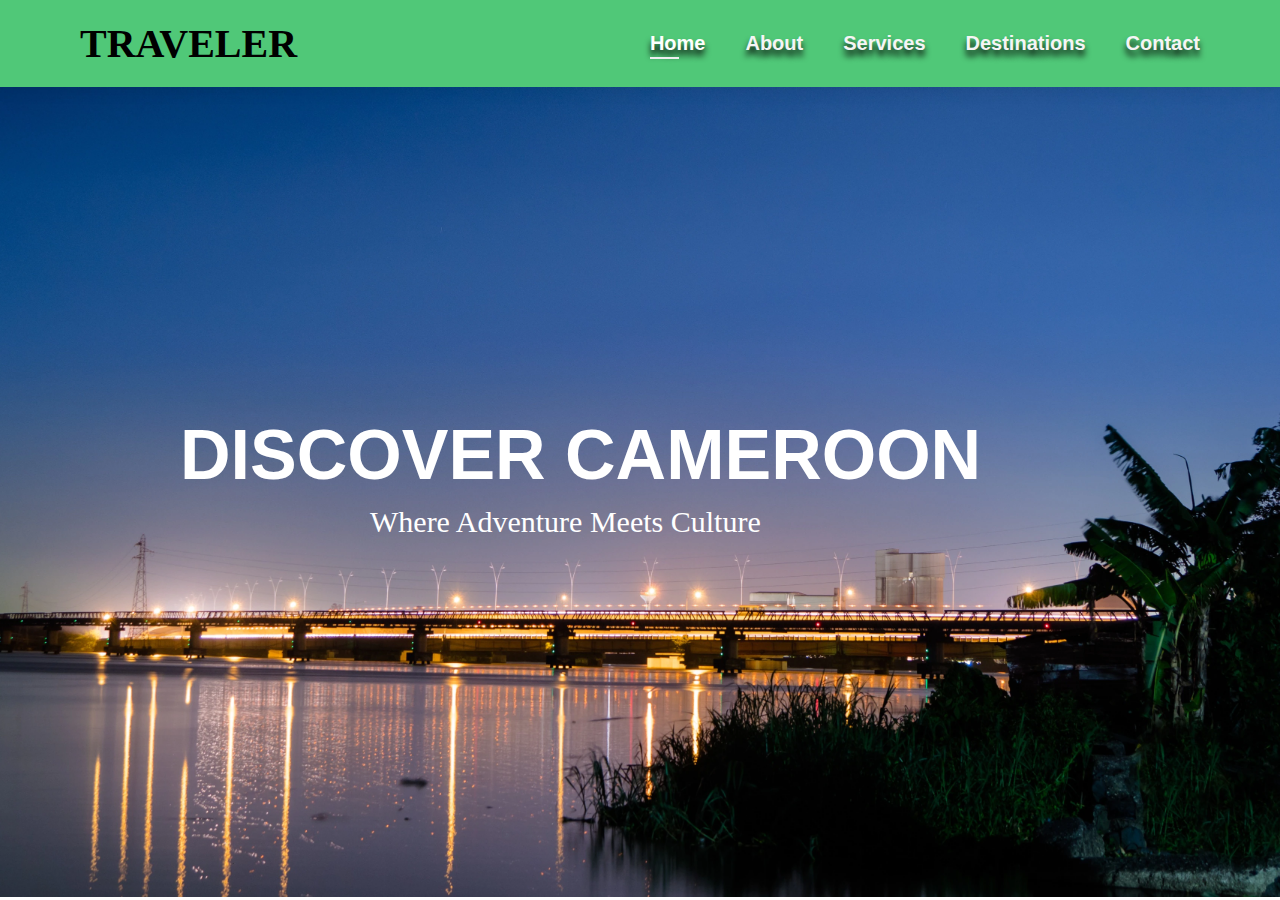
<file: Assets/index.html>
<!DOCTYPE html>
<html lang="en">
<head>
    <meta charset="UTF-8">
    <meta name="viewport" content="width=device-width, initial-scale=1.0">
    <title>NeNe</title>
    <link rel="stylesheet" href="index.css">
   
</head>

<body>
    <section id="header">
        <a>TRAVELER</a>
      
      <div>
         <ul id="navbar">
          <li><a class="active" href="index.html">Home</a></li>
          <li><a href="about.html">About</a></li>
          <li><a href="services.html">Services</a></li>
          <li><a href="destinations.html">Destinations</a></li>
         
          <li><a href="contact.html">Contact</a></li>
          
         </ul>
      </div>
        </section>

        <section id="hero">
           <h1>DISCOVER CAMEROON</h1>
           
           <p>Where Adventure Meets Culture</p>
          
          </section>
</body>
</html>
</file>
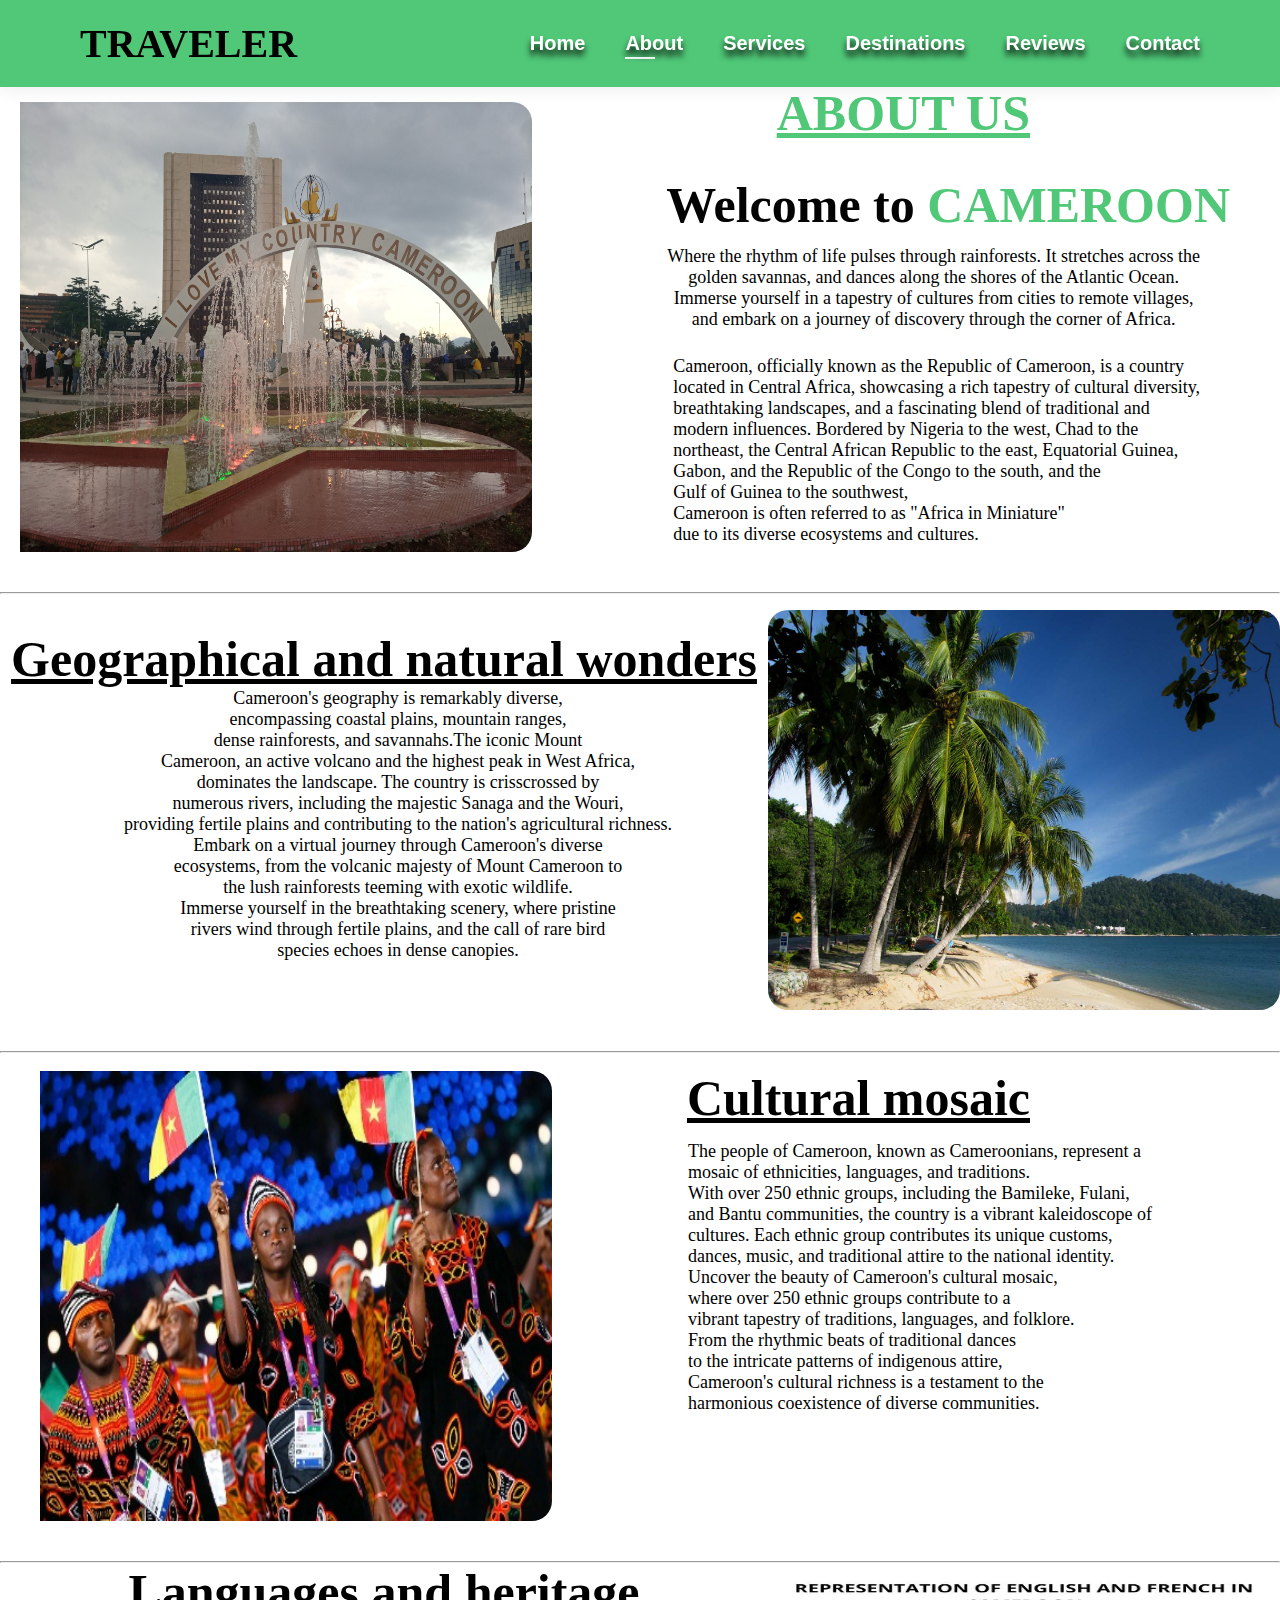
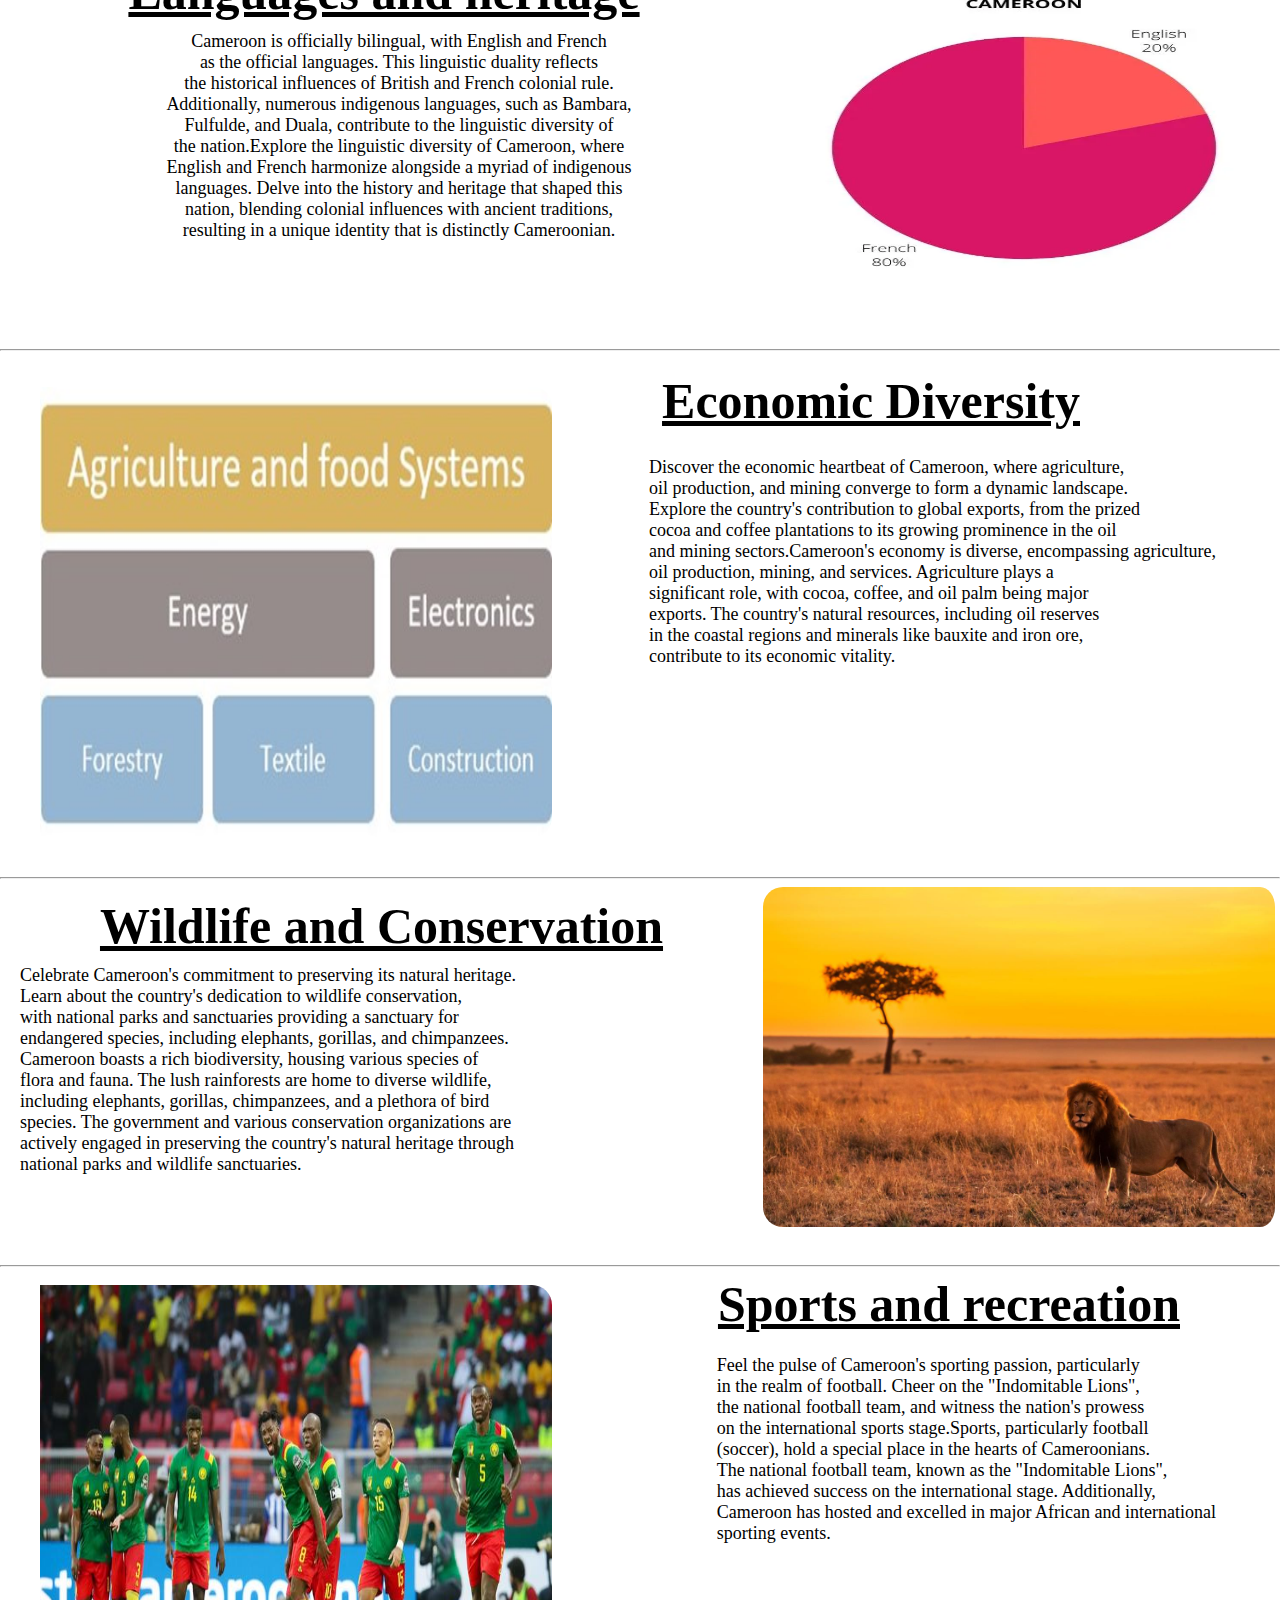
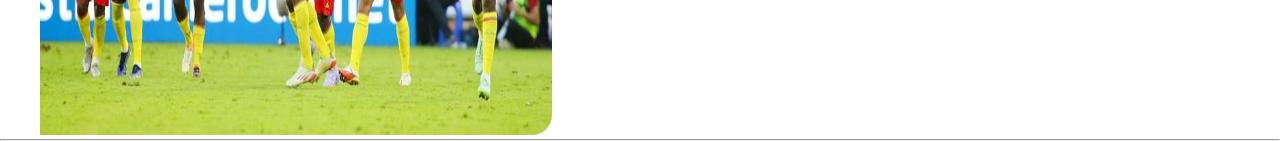
<file: Assets/about.html>
<!DOCTYPE html>
<html lang="en">
<head>
    <meta charset="UTF-8">
    <meta name="viewport" content="width=device-width, initial-scale=1.0">
    <title>NeNe</title>
    <link rel="stylesheet" href="about.css">
   
</head>

<body>
    <section id="header">
        <a>TRAVELER</a>
      
      <div>
         <ul id="navbar">
          <li><a href="index.html">Home</a></li>
          <li><a class="active" href="about.html">About</a></li>
          <li><a href="services.html">Services</a></li>
          <li><a href="destinations.html">Destinations</a></li>
          <li><a href="reviews.html">Reviews</a></li>
          <li><a href="contact.html">Contact</a></li>
          
         </ul>
      </div>
        </section>

        <div class="jen">
            <img src="img/Monument_Yaoundé.jpg">
            <h1>ABOUT US</h1>
            <h2>Welcome to <span class="ok">CAMEROON</span></h2>
            <p>Where the rhythm of life pulses through rainforests. It stretches across the
            <br>golden savannas, and dances along the shores of the Atlantic Ocean.
            <br>
            Immerse yourself in a tapestry of cultures from cities to remote villages, 
            <br>and embark on a journey of discovery through the corner of Africa.
            </p>

            <h6>Cameroon, officially known as the Republic of Cameroon,
                is a country<br>located in Central Africa,
                showcasing a rich tapestry of cultural diversity,<br>
                breathtaking landscapes, and a fascinating blend of traditional
                and <br>modern influences. Bordered by Nigeria to the west,
                Chad to the <br>northeast, the Central African
                Republic to the east, Equatorial Guinea,<br>
                Gabon, and the Republic of the Congo to the south,
                and the <br>Gulf of Guinea to the southwest,<br>
                Cameroon is often referred to as "Africa in Miniature"<br>
                due to its diverse ecosystems and cultures.</h6>

            
        </div>
        <br><br>
      <hr>
      <br>
      <br>

      <div class="nel">
        <img src="img/beach.jpeg">
        <h1>Geographical and natural wonders</h1>
        <p>Cameroon's geography is remarkably diverse,<br>
             encompassing coastal plains, mountain ranges,<br> dense rainforests, 
             and savannahs.The iconic Mount <br>Cameroon, an active volcano and 
             the highest peak in West Africa,<br> dominates the landscape. 
             The country is crisscrossed by<br> numerous rivers, including the
              majestic Sanaga and the Wouri, <br>providing fertile plains and
               contributing to the nation's agricultural richness.<br>
               Embark on a virtual journey through Cameroon's diverse<br>
                ecosystems, from the volcanic majesty of Mount Cameroon to<br>
                 the lush rainforests teeming with exotic wildlife.<br>
                  Immerse yourself in the breathtaking scenery, where pristine<br> 
                  rivers wind through fertile plains, and the call of rare bird <br>
                  species echoes in dense canopies.</p>
      </div>
      <br> <br>
      <br>
      <br>
      <br>
     
      
      <hr>

      <br>

      <div class="van">
        <img src="img/Regalia Group 2..jpeg">
        <h1>Cultural mosaic</h1>
        <p>The people of Cameroon, known as Cameroonians, represent a<br> 
            mosaic of ethnicities, languages, and traditions.<br> With over 250 
            ethnic groups, including the Bamileke, Fulani, <br>and Bantu communities,
             the country is a vibrant kaleidoscope of <br>cultures. 
             Each ethnic group contributes its unique customs,<br> dances,
              music, and traditional attire to the national identity.<br>
              Uncover the beauty of Cameroon's cultural mosaic,<br> where over
               250 ethnic groups contribute to a <br>vibrant tapestry of traditions,
                languages, and folklore.<br> From the rhythmic beats of traditional
                 dances <br>to the intricate patterns of indigenous attire,<br> 
                 Cameroon's cultural richness is a testament to the<br> harmonious 
                 coexistence of diverse communities.</p>
      </div>
      <br> <br>
      
      <hr>

      
      
      <div class="sam">
        <img src="img/cultural-dances.-1.webp">
        <h1>Languages and heritage</h1>
        <p>Cameroon is officially bilingual, with English and French<br>
             as the official languages. This linguistic duality reflects <br>
             the historical influences of British and French colonial rule.<br>
              Additionally, numerous indigenous languages, such as Bambara,<br> 
              Fulfulde, and Duala, contribute to the linguistic diversity of <br>
              the nation.Explore the linguistic diversity of Cameroon, where <br>
              English and French harmonize alongside a myriad of indigenous<br>
               languages. Delve into the history and heritage that shaped this <br>
               nation, blending colonial influences with ancient traditions,<br>
                resulting in a unique identity that is distinctly Cameroonian.</p>
      </div>
      <br> <br>
      <br>
      <br> <br> <br> 
      <hr>
      <br>
      <br>

      <div class="vip">
        <img src="img/Picture1_5.jpg">
        <h1>Economic Diversity</h1>
        <p>Discover the economic heartbeat of Cameroon, where agriculture,<br>
             oil production, and mining converge to form a dynamic landscape.<br>
              Explore the country's contribution to global exports, from the prized <br>
              cocoa and coffee plantations to its growing prominence in the oil<br>
               and mining sectors.Cameroon's economy is diverse, encompassing
                agriculture,<br>
             oil production, mining, and services. Agriculture plays a <br>
             significant role, with cocoa, coffee, and oil palm being major<br>
              exports. The country's natural resources, including oil reserves<br>
               in the coastal regions and minerals like bauxite and iron ore,<br> 
               contribute to its economic vitality.</p>
      </div>
      <br><br>
      <hr>
      <br>

      <div class="ne">
        <img src="img/14-wild-animals-in-cameroon.jpg">
        <h1>Wildlife and Conservation</h1>
        <p>Celebrate Cameroon's commitment to preserving its natural heritage.<br>
             Learn about the country's dedication to wildlife conservation,<br>
              with national parks and sanctuaries providing a sanctuary for <br>
              endangered species, including elephants, gorillas, and chimpanzees.<br>
              Cameroon boasts a rich biodiversity, housing various species of <br>
              flora and fauna. The lush rainforests are home to diverse wildlife,<br> 
              including elephants, gorillas, chimpanzees, and a plethora of bird <br>
              species. The government and various conservation organizations are<br> 
              actively engaged in preserving the country's natural heritage through<br>
               national parks and wildlife sanctuaries.</p>
        
      </div>
      <br> <br>
      <br> <br> <br>
      <hr>
      <br> 

      <div class="ken">
        <img src="img/Les-Lions-indomptables-ne-porteront-plus-Le-Coq-Sportif.jpg">
        <h1>Sports and recreation</h1>
        <p>Feel the pulse of Cameroon's sporting passion, particularly<br> 
            in the realm of football. Cheer on the "Indomitable Lions",<br>
             the national football team, and witness the nation's prowess<br> 
             on the international sports stage.Sports, particularly football<br>
              (soccer), hold a special place in the hearts of Cameroonians.<br>
               The national football team, known as the "Indomitable Lions",<br> 
               has achieved success on the international stage. Additionally,<br>
                Cameroon has hosted and excelled in major African and international<br>
                 sporting events.</p>
      </div>
      <hr>





</body>
</html>
</file>
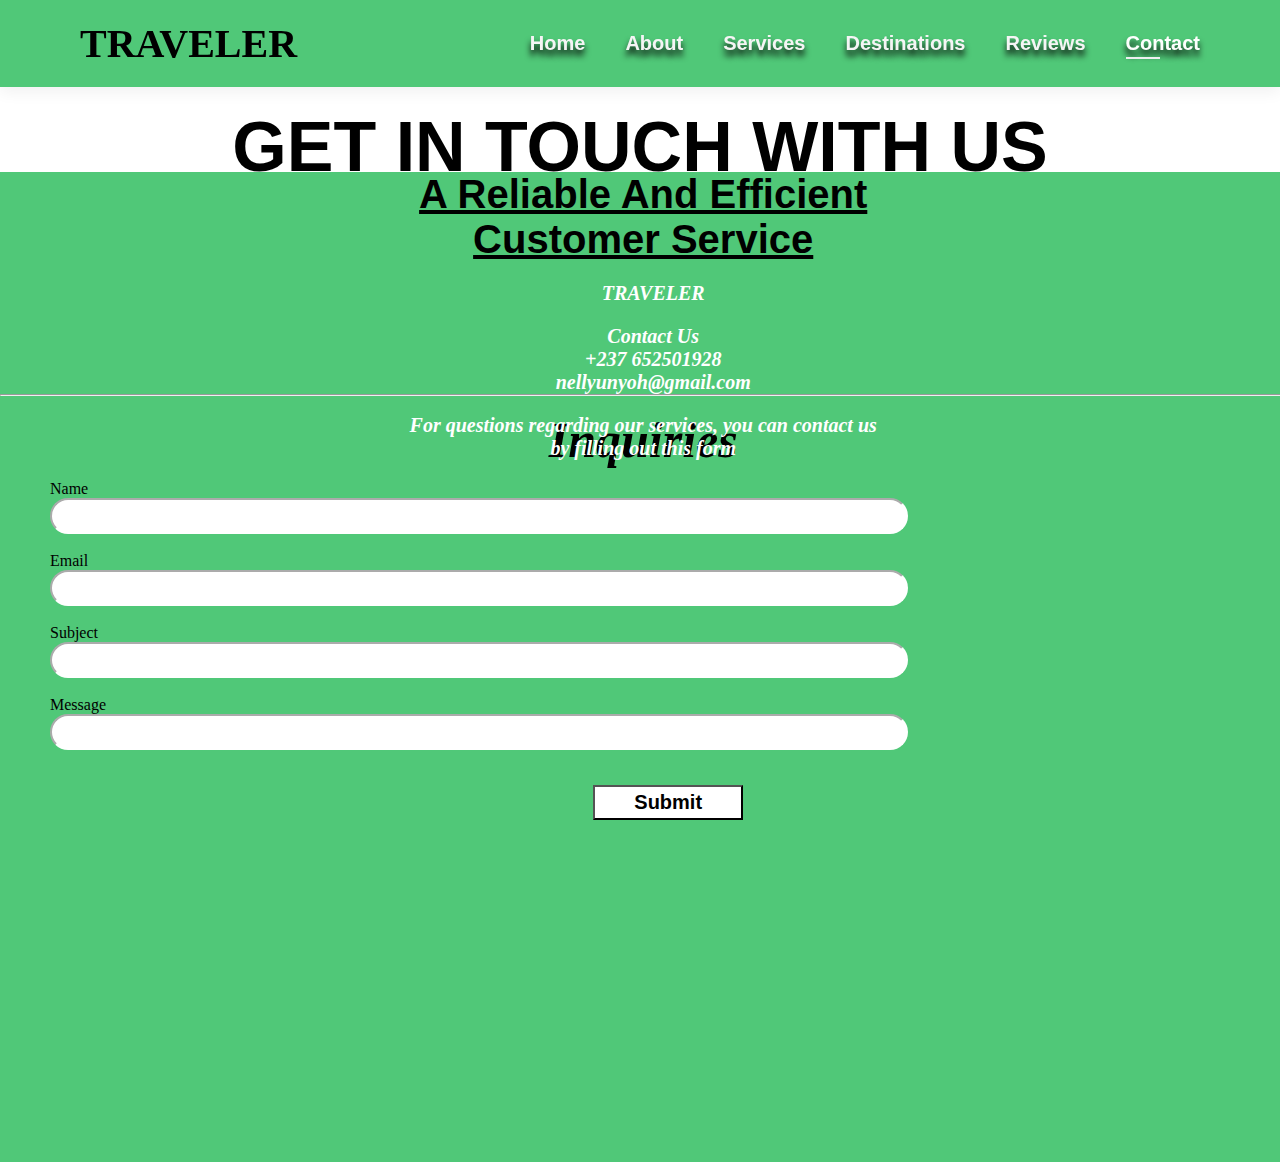
<file: Assets/contact.html>
<!DOCTYPE html>
<html lang="en">
<head>
    <meta charset="UTF-8">
    <meta name="viewport" content="width=device-width, initial-scale=1.0">
    <title>NeNe</title>
    <link rel="stylesheet" href="Contact.css">
   
</head>

<body>
    <section id="header">
        <a>TRAVELER</a>
      
      <div>
         <ul id="navbar">
          <li><a href="index.html">Home</a></li>
          <li><a href="about.html">About</a></li>
          <li><a href="services.html">Services</a></li>
          <li><a href="destinations.html">Destinations</a></li>
          <li><a href="reviews.html">Reviews</a></li>
          <li><a class="active"  href="contact.html">Contact</a></li>
          
         </ul>
      </div>
        </section>

        <p>GET IN TOUCH WITH US</p>

        <div class="rectangle">
            <h1>A Reliable And Efficient<br>Customer Service</br></h1>
    
            <h6>TRAVELER</h6>
           
            
                
            <h6>Contact Us <br>+237 652501928 <br>nellyunyoh@gmail.com</h6>
            <hr>
    
            <h3>Inquiries</h3>
            <h5>For questions regarding our services, you can contact us<br>by filling out this form</h5>
    
            <div class="label-container">
                <label for="name">Name</label>
                <input type="text" id="name" name="name" class="long-bar">
                <br>
    
                <label for="email">Email</label>
                <input type="text" id="email" name="email" class="long-bar">
                <br>
    
                <label for="subject">Subject</label>
                <input type="text" id="email" name="email" class="long-bar">
                <br>
                
                <label for="message">Message</label>
                <input type="text" id="email" name="email" class="long-bar">
    
               
                <button>Submit</button>
                </div>
    
    
    
            </form>
        </div>
</file>
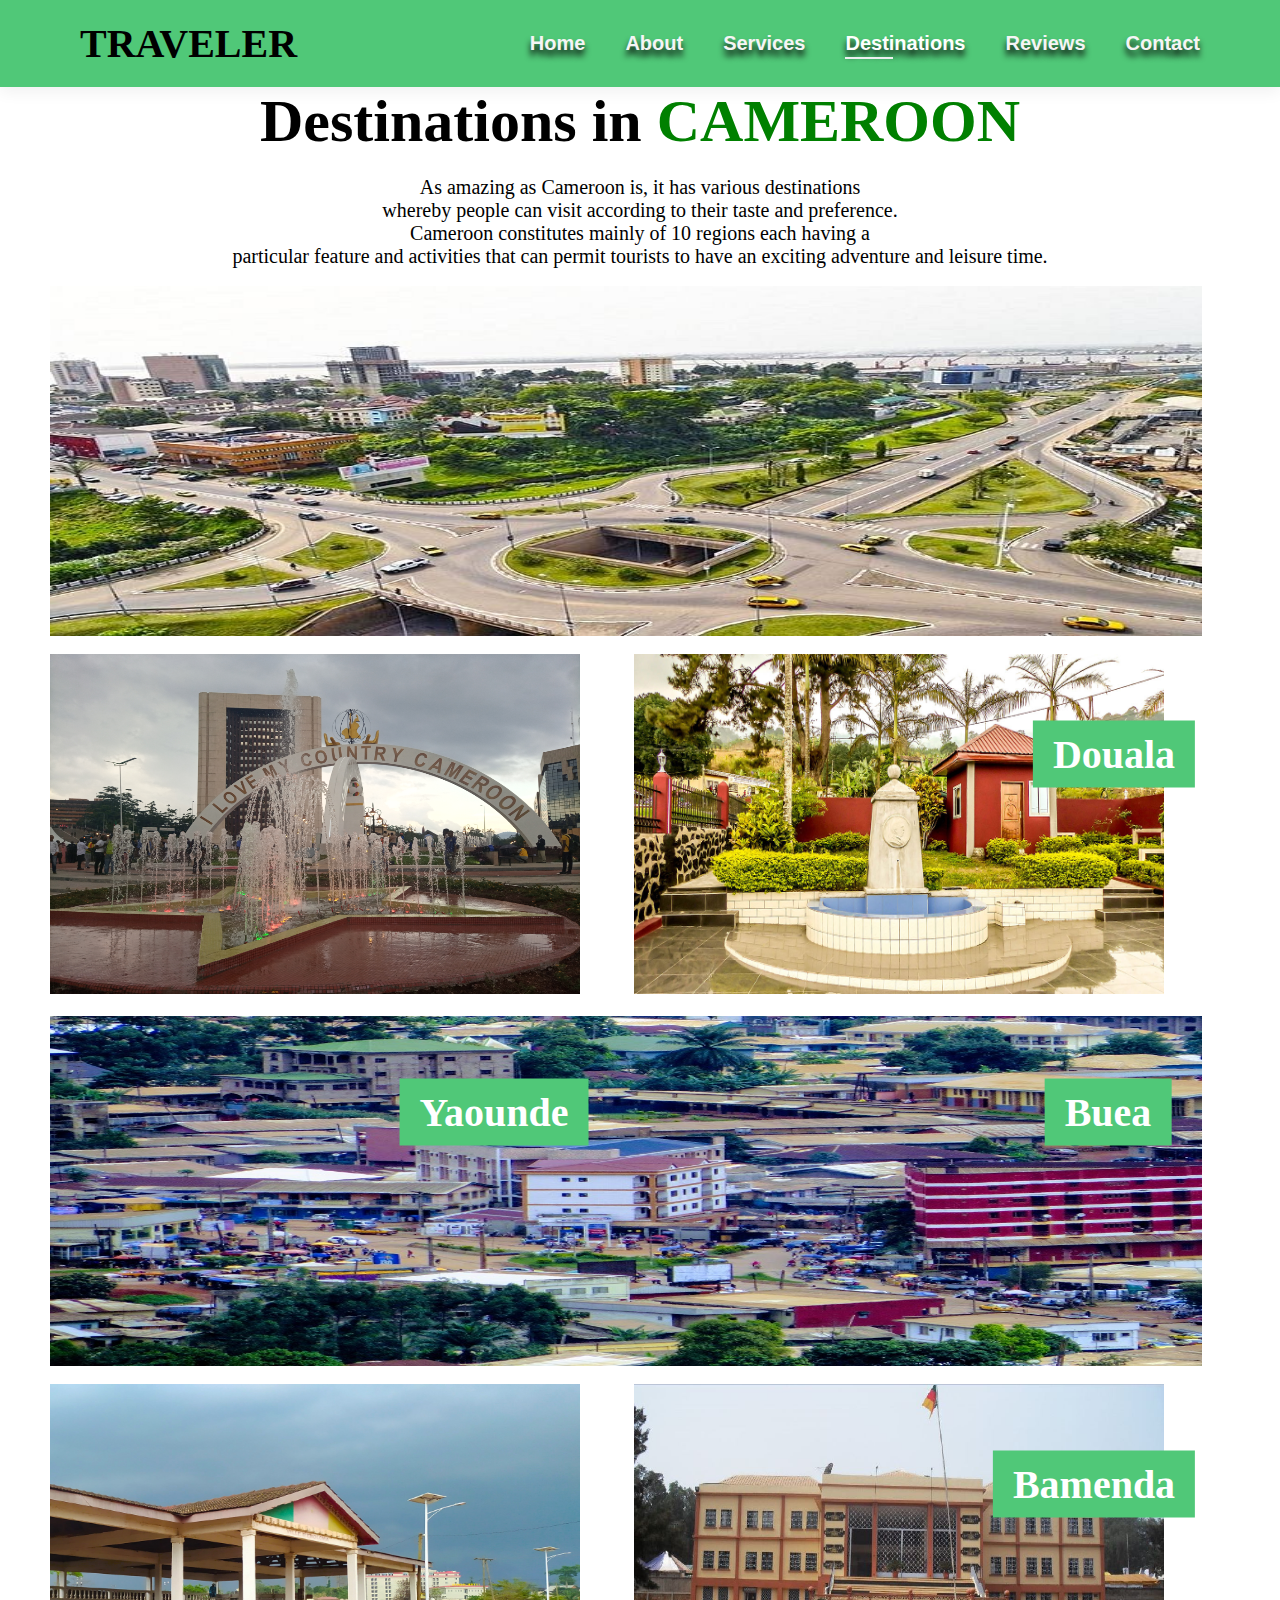
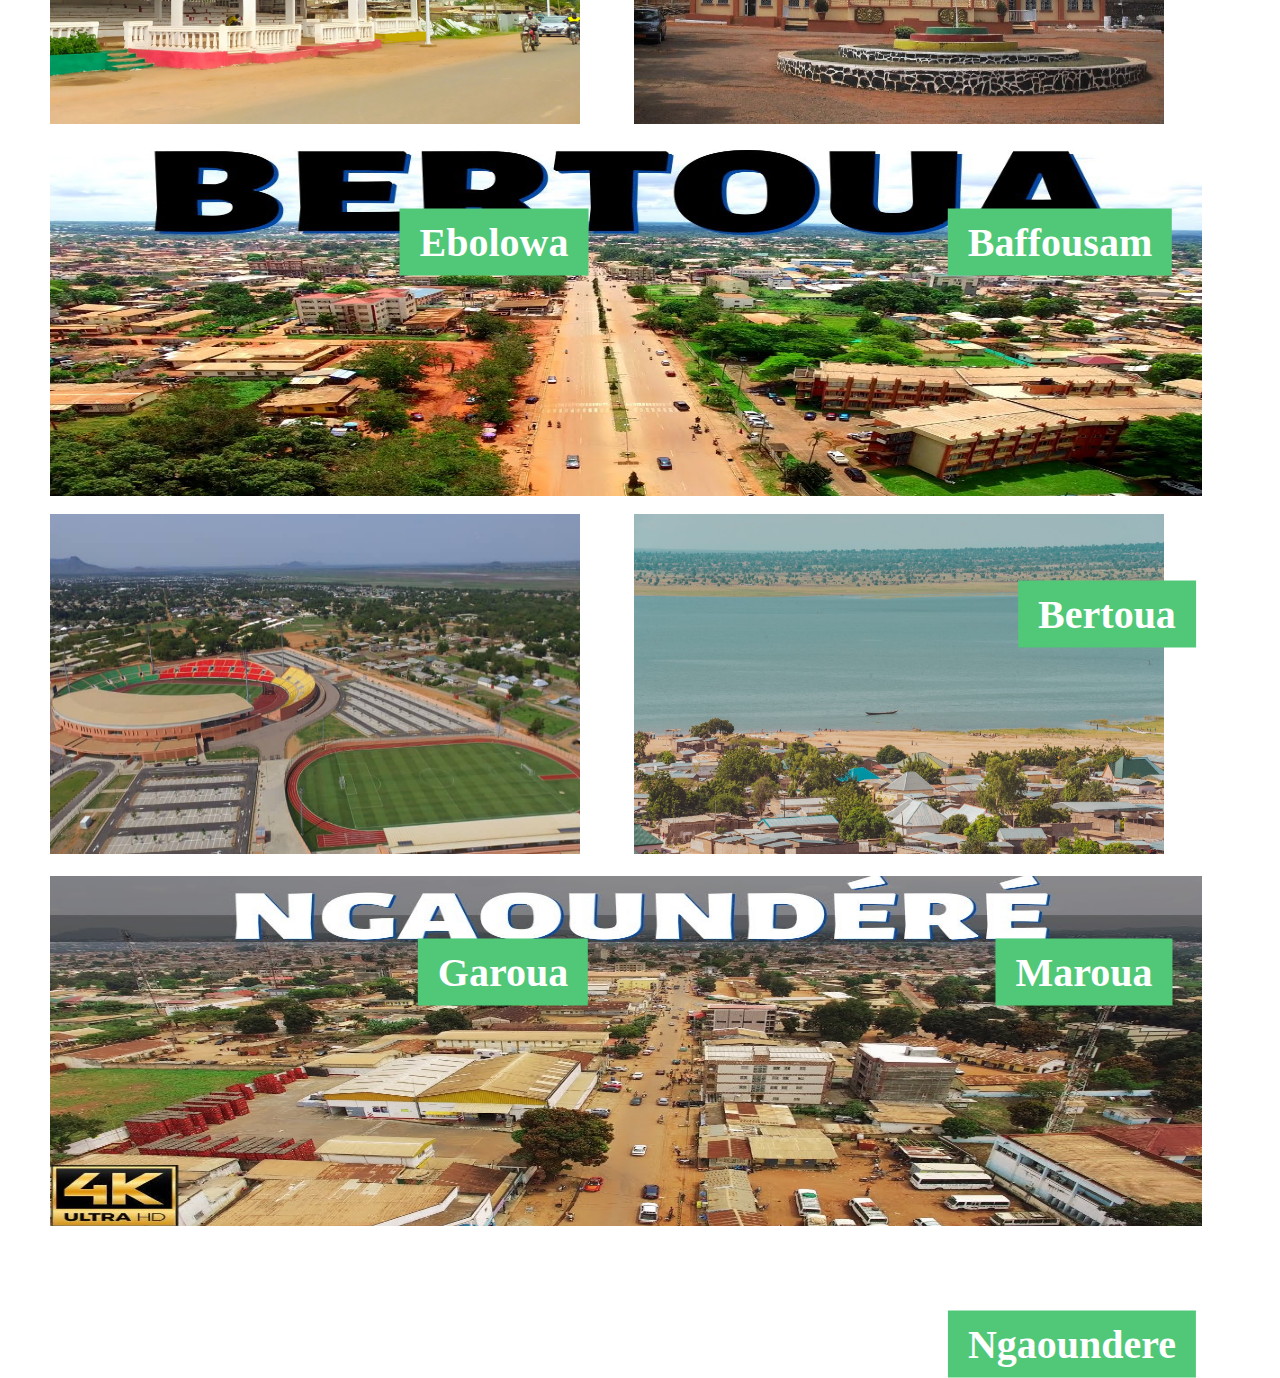
<file: Assets/destinations.html>
<!DOCTYPE html>
<html lang="en">
<head>
    <meta charset="UTF-8">
    <meta name="viewport" content="width=device-width, initial-scale=1.0">
    <title>NeNe</title>
    <link rel="stylesheet" href="destinations.css">
   
</head>

<body>
    <section id="header">
        <a>TRAVELER</a>
      
      <div>
         <ul id="navbar">
          <li><a href="index.html">Home</a></li>
          <li><a href="about.html">About</a></li>
          <li><a href="services.html">Services</a></li>
          <li><a class="active"  href="destinations.html">Destinations</a></li>
          <li><a href="reviews.html">Reviews</a></li>
          <li><a href="contact.html">Contact</a></li>
          
         </ul>
      </div>
        </section>

        <h1>Destinations in <span class="try">CAMEROON</span></h1>
        <p>As amazing as Cameroon is, it has various destinations<br> whereby people can visit 
            according to their taste and preference.<br> 
            Cameroon constitutes mainly of 10 regions each having a <br>particular feature and 
            activities that can permit tourists to have an exciting adventure and leisure time.
        </p>
        <br>


       <div class="first-row">
        <img src="img/douala.jpg" alt="image-1">
        <a href="douala.html" class="button">Douala</a>
       </div>
       <br> 

       <div class="second-row">
       <div class="photo">
        <img src="img/Monument_Yaoundé.jpg" alt="image-2">
        <a href="yaounde.html" class="click">Yaounde</a>
        <img src="img/buea.jpg" alt="image-3">
        <a href="buea.html" class="clack">Buea</a>
       </div>
       </div>
       <br>

       <div class="third-row">
        <img src="img/Bamenda2.jpg" alt="image-4">
        <a href="bamenda.html" class="nel">Bamenda</a>
       </div>
       <br>

       <div class="fourth-row">
        <div class="pic">
         <img src="img/ebolowa.jpg" alt="image-2">
         <a href="ebolowa.html" class="jen">Ebolowa</a>
         <img src="img/Bafoussam.jpg" alt="image-3">
         <a href="baffousam.html" class="jel">Baffousam</a>
        </div>
        </div>
        <br>

        <div class="fifth-row">
            <img src="img/Bertoua.jpg" alt="image-4">
            <a href="bertoua.html" class="gip">Bertoua</a>
           </div>
           <br>

           <div class="sixth-row">
            <div class="clip">
             <img src="img/garoua.jpeg" alt="image-2">
             <a href="garoua.html" class="pre">Garoua</a>
             <img src="img/maroua.jpg" alt="image-3">
             <a href="maroua.html" class="pro">Maroua</a>
            </div>
            </div>
            <br>

            <div class="seven-row">
                <img src="img/Ngaoundere.jpg" alt="image-1">
                <a href="Ngaoundere.html" class="kis">Ngaoundere</a>
               </div>
               <br>
</file>
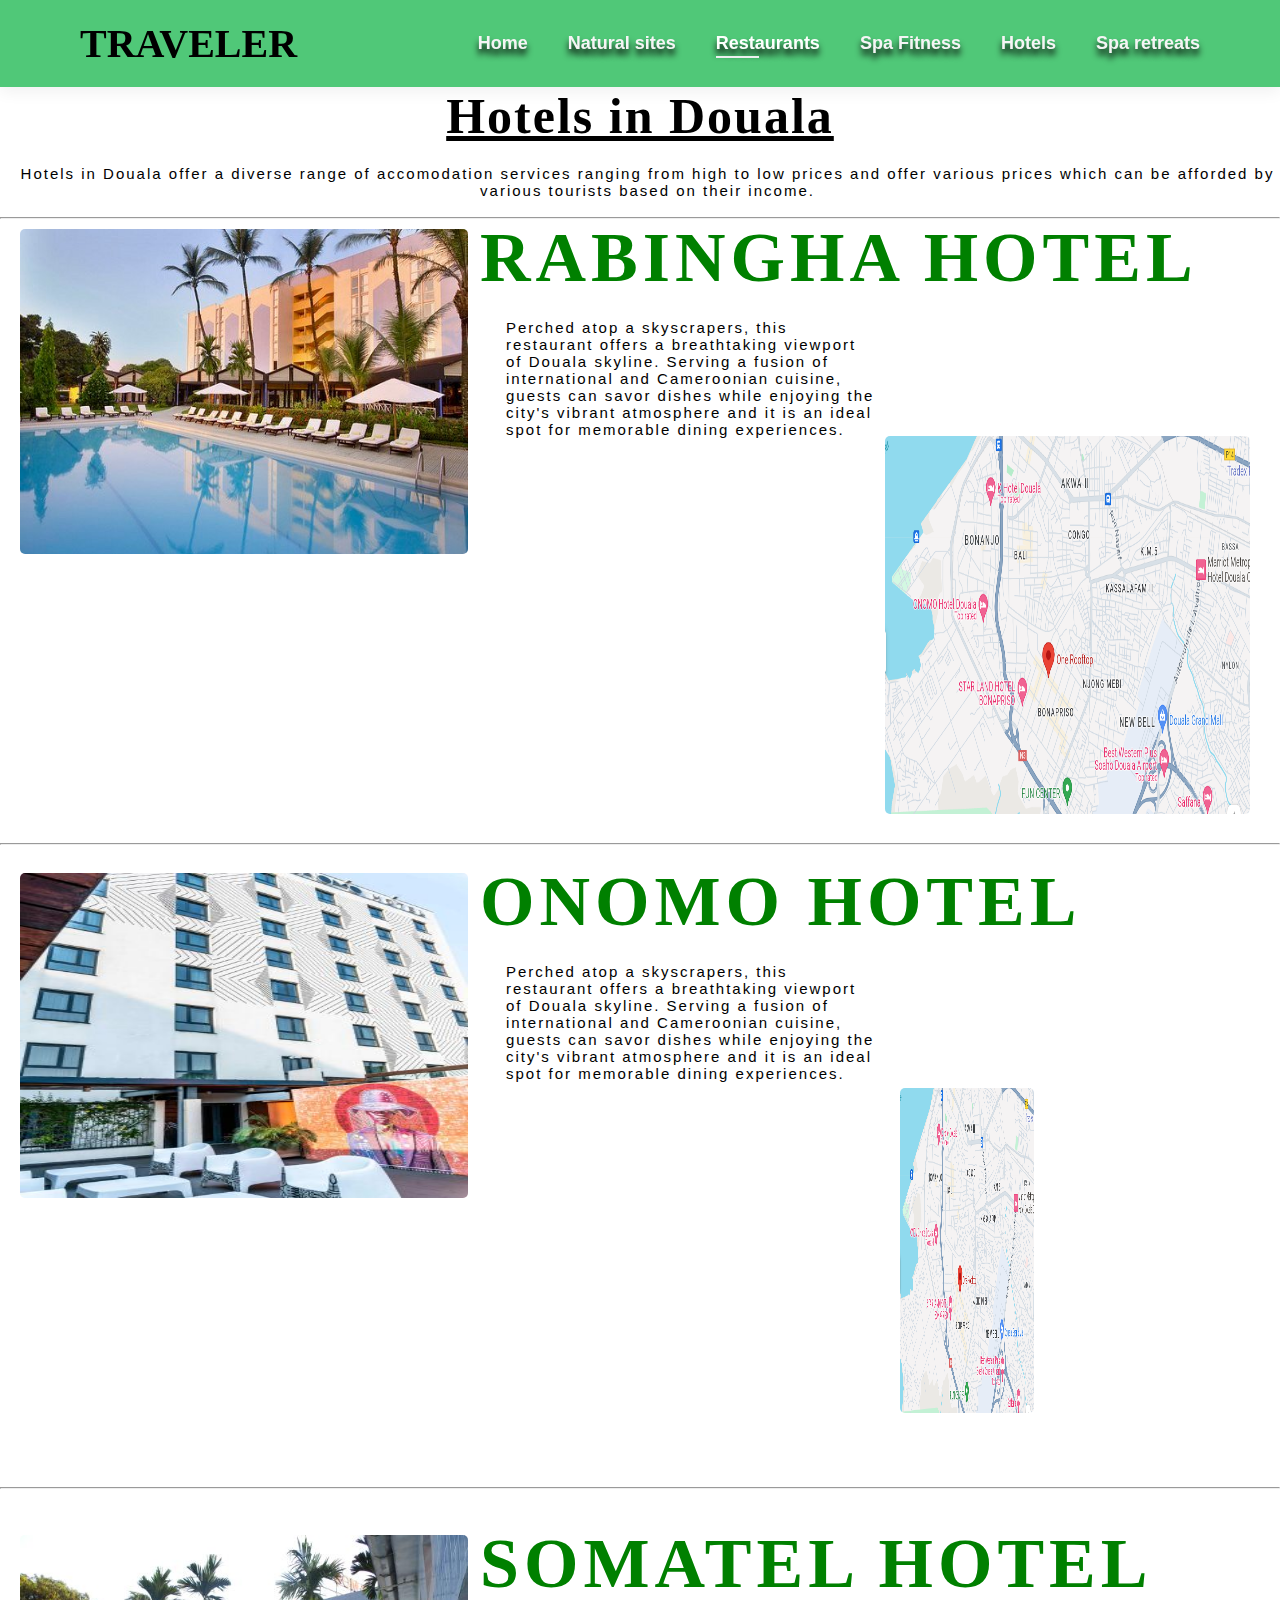
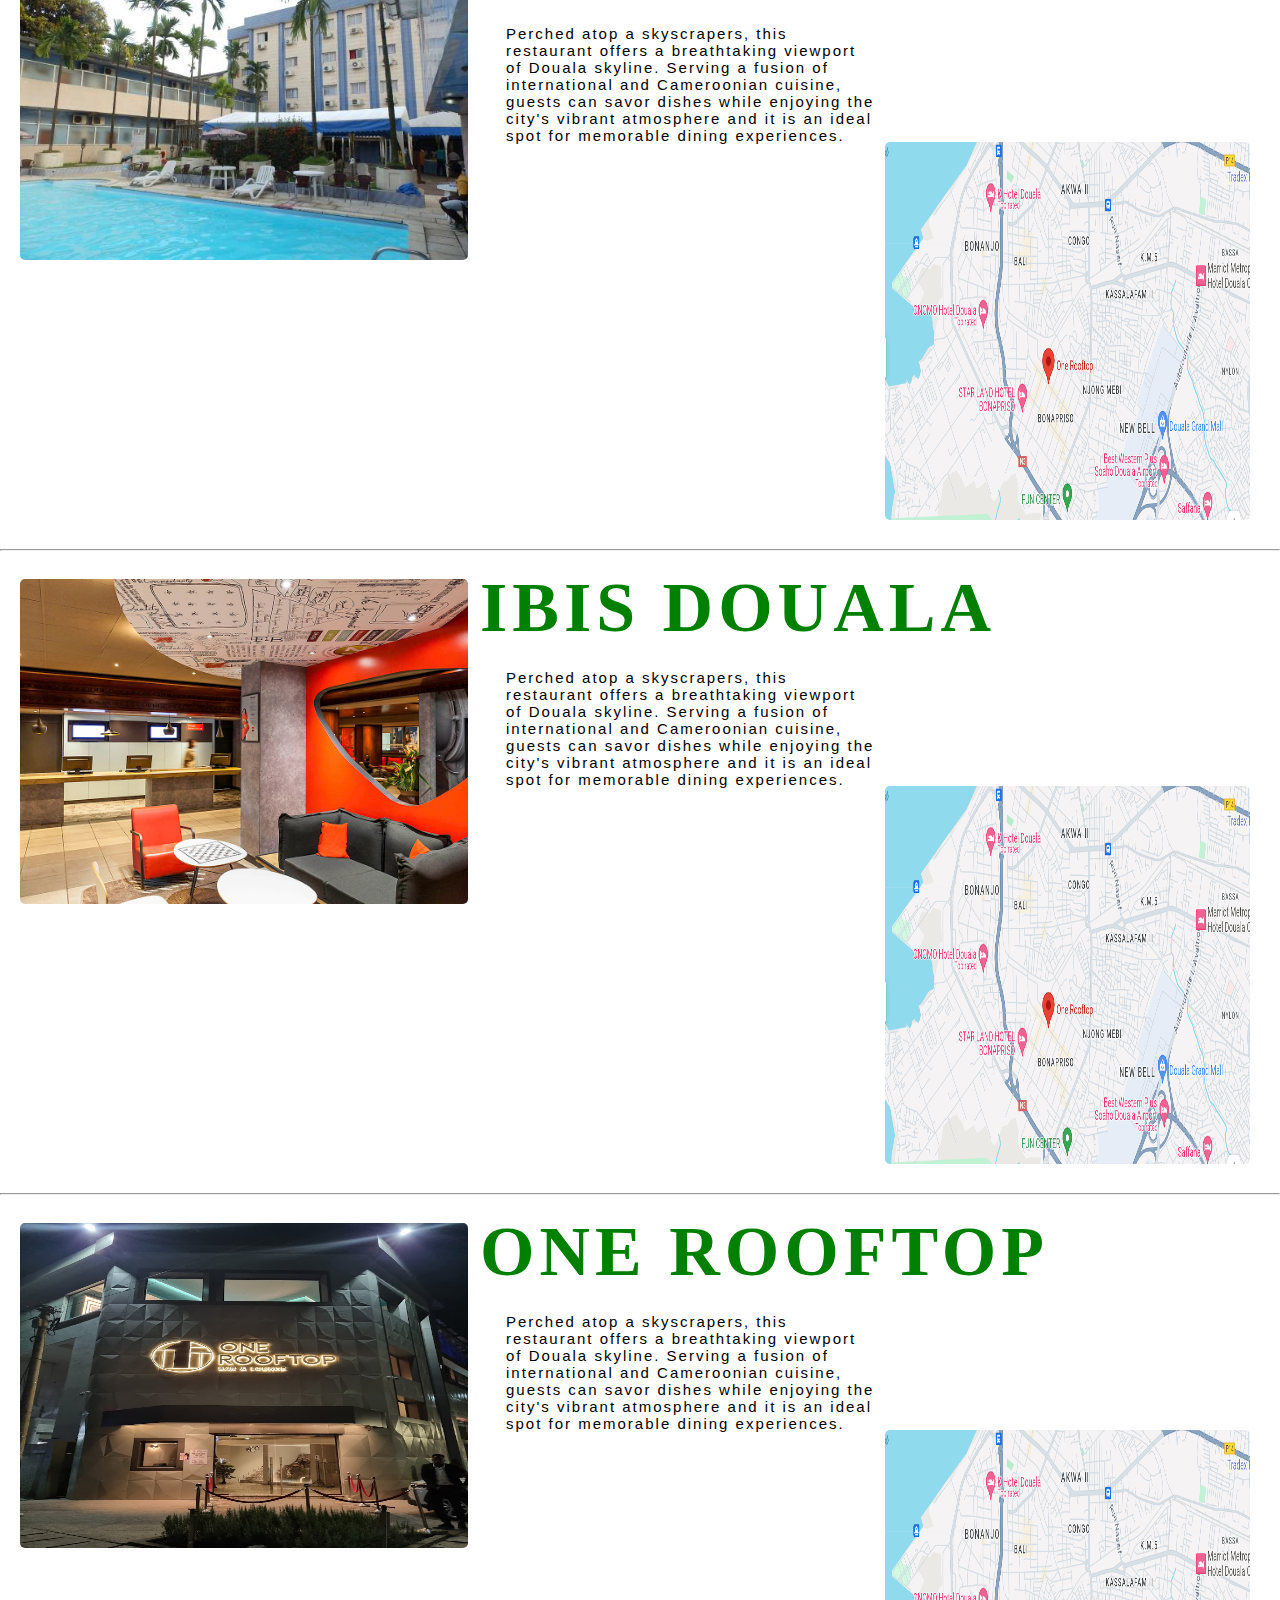
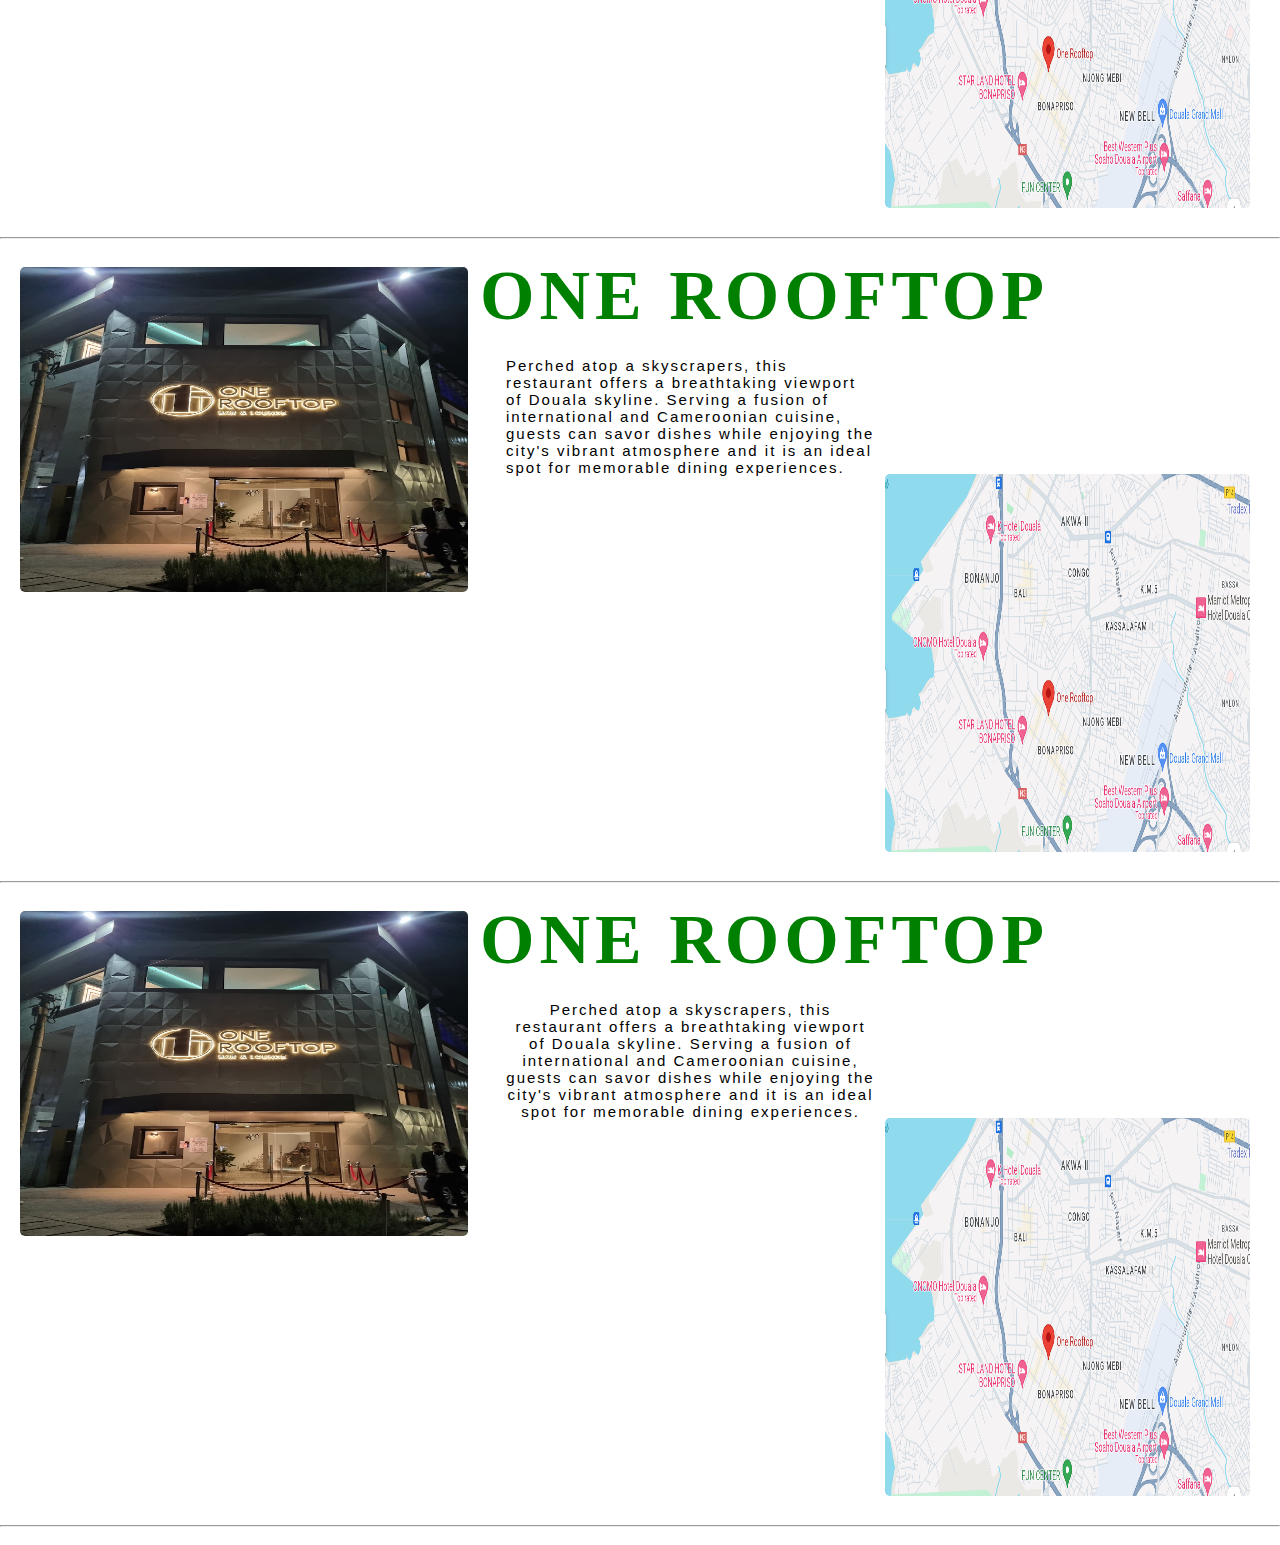
<file: Assets/hotels.html>
<!DOCTYPE html>
<html lang="en">
<head>
    <meta charset="UTF-8">
    <meta name="viewport" content="width=device-width, initial-scale=1.0">
    <title>NeNe</title>
    <link rel="stylesheet" href="restaurants.css">
   
</head>

<body>
    <section id="header">
        <a>TRAVELER</a>
      
      <div>
         <ul id="navbar">
          <li><a href="index.html">Home</a></li>
          <li><a href="natural.html">Natural sites</a></li>
          <li><a class="active" href="restaurants.html">Restaurants</a></li>
          <li><a href="spa.html">Spa Fitness</a></li>
          <li><a href="hotels.html">Hotels</a></li>
          <li><a href="spa.html">Spa retreats</a></li>
          
         </ul>
      </div>
        </section>

        <h1>Hotels in Douala</h1>
        <p>Hotels in Douala offer a diverse range of accomodation services ranging from 
            high to low prices and offer various prices which can be afforded by various tourists
            based on their income.
        </p>
        <br>
        <hr>

        <div class="one">
          <img src="img/swimming-pool.jpg">
          <h5>RABINGHA HOTEL</h5>
          <div class="onea">
            
            <p>Perched atop a skyscrapers, this restaurant offers a breathtaking viewport
                of Douala skyline. Serving a fusion of international and Cameroonian cuisine, 
            guests can savor dishes while enjoying the city's vibrant atmosphere and it is an ideal 
        spot for memorable dining experiences. </p>
          </div>

          <div class="oneb">
            <img src="img/rooftop.PNG">
          </div>
          <hr>
                 </div>
                 <br>
                
                

                 <div class="two">
                  <img src="img/288521659.jpg">
                  <h5>ONOMO HOTEL</h5>
                  <div class="twoa">
                    
                    <p>Perched atop a skyscrapers, this restaurant offers a breathtaking viewport
                        of Douala skyline. Serving a fusion of international and Cameroonian cuisine, 
                    guests can savor dishes while enjoying the city's vibrant atmosphere and it is an ideal 
                spot for memorable dining experiences. </p>
                  </div>
        
                  <div class="twob">
                    <img src="img/rooftop.PNG">
                  </div>
                  <hr>
                         </div>
                         <br>
                         <br>


                         <div class="three">
                          <img src="img/somatel-hotel.jpg">
                          <h5>SOMATEL HOTEL</h5>
                          <div class="threea">
                            
                            <p>Perched atop a skyscrapers, this restaurant offers a breathtaking viewport
                                of Douala skyline. Serving a fusion of international and Cameroonian cuisine, 
                            guests can savor dishes while enjoying the city's vibrant atmosphere and it is an ideal 
                        spot for memorable dining experiences. </p>
                          </div>
                
                          <div class="threeb">
                            <img src="img/rooftop.PNG">
                          </div>
                          <hr>
                                 </div>
                                 <br>


                                 <div class="four">
                                  <img src="img/0839_ho_00_p_1024x768.jpg">
                                  <h5>IBIS DOUALA</h5>
                                  <div class="foura">
                                    
                                    <p>Perched atop a skyscrapers, this restaurant offers a breathtaking viewport
                                        of Douala skyline. Serving a fusion of international and Cameroonian cuisine, 
                                    guests can savor dishes while enjoying the city's vibrant atmosphere and it is an ideal 
                                spot for memorable dining experiences. </p>
                                  </div>
                        
                                  <div class="fourb">
                                    <img src="img/rooftop.PNG">
                                  </div>
                                  <hr>
                                         </div>
                                         <br>

                                         <div class="five">
                                          <img src="img/one.jpg">
                                          <h5>ONE ROOFTOP</h5>
                                          <div class="fivea">
                                            
                                            <p>Perched atop a skyscrapers, this restaurant offers a breathtaking viewport
                                                of Douala skyline. Serving a fusion of international and Cameroonian cuisine, 
                                            guests can savor dishes while enjoying the city's vibrant atmosphere and it is an ideal 
                                        spot for memorable dining experiences. </p>
                                          </div>
                                
                                          <div class="fiveb">
                                            <img src="img/rooftop.PNG">
                                          </div>
                                          <hr>
                                                 </div>
                                                 <br>

                                                 <div class="six">
                                                  <img src="img/one.jpg">
                                                  <h5>ONE ROOFTOP</h5>
                                                  <div class="sixa">
                                                    
                                                    <p>Perched atop a skyscrapers, this restaurant offers a breathtaking viewport
                                                        of Douala skyline. Serving a fusion of international and Cameroonian cuisine, 
                                                    guests can savor dishes while enjoying the city's vibrant atmosphere and it is an ideal 
                                                spot for memorable dining experiences. </p>
                                                  </div>
                                        
                                                  <div class="sixb">
                                                    <img src="img/rooftop.PNG">
                                                  </div>
                                                  <hr>
                                                         </div>
                                                         <br>

                                                         <div class="seven">
                                                          <img src="img/one.jpg">
                                                          <h5>ONE ROOFTOP</h5>
                                                          <div class="sevena">
                                                            
                                                            <p>Perched atop a skyscrapers, this restaurant offers a breathtaking viewport
                                                                of Douala skyline. Serving a fusion of international and Cameroonian cuisine, 
                                                            guests can savor dishes while enjoying the city's vibrant atmosphere and it is an ideal 
                                                        spot for memorable dining experiences. </p>
                                                          </div>
                                                
                                                          <div class="sevenb">
                                                            <img src="img/rooftop.PNG">
                                                          </div>
                                                          <hr>
                                                                 </div>
                                                                 <br>
</file>
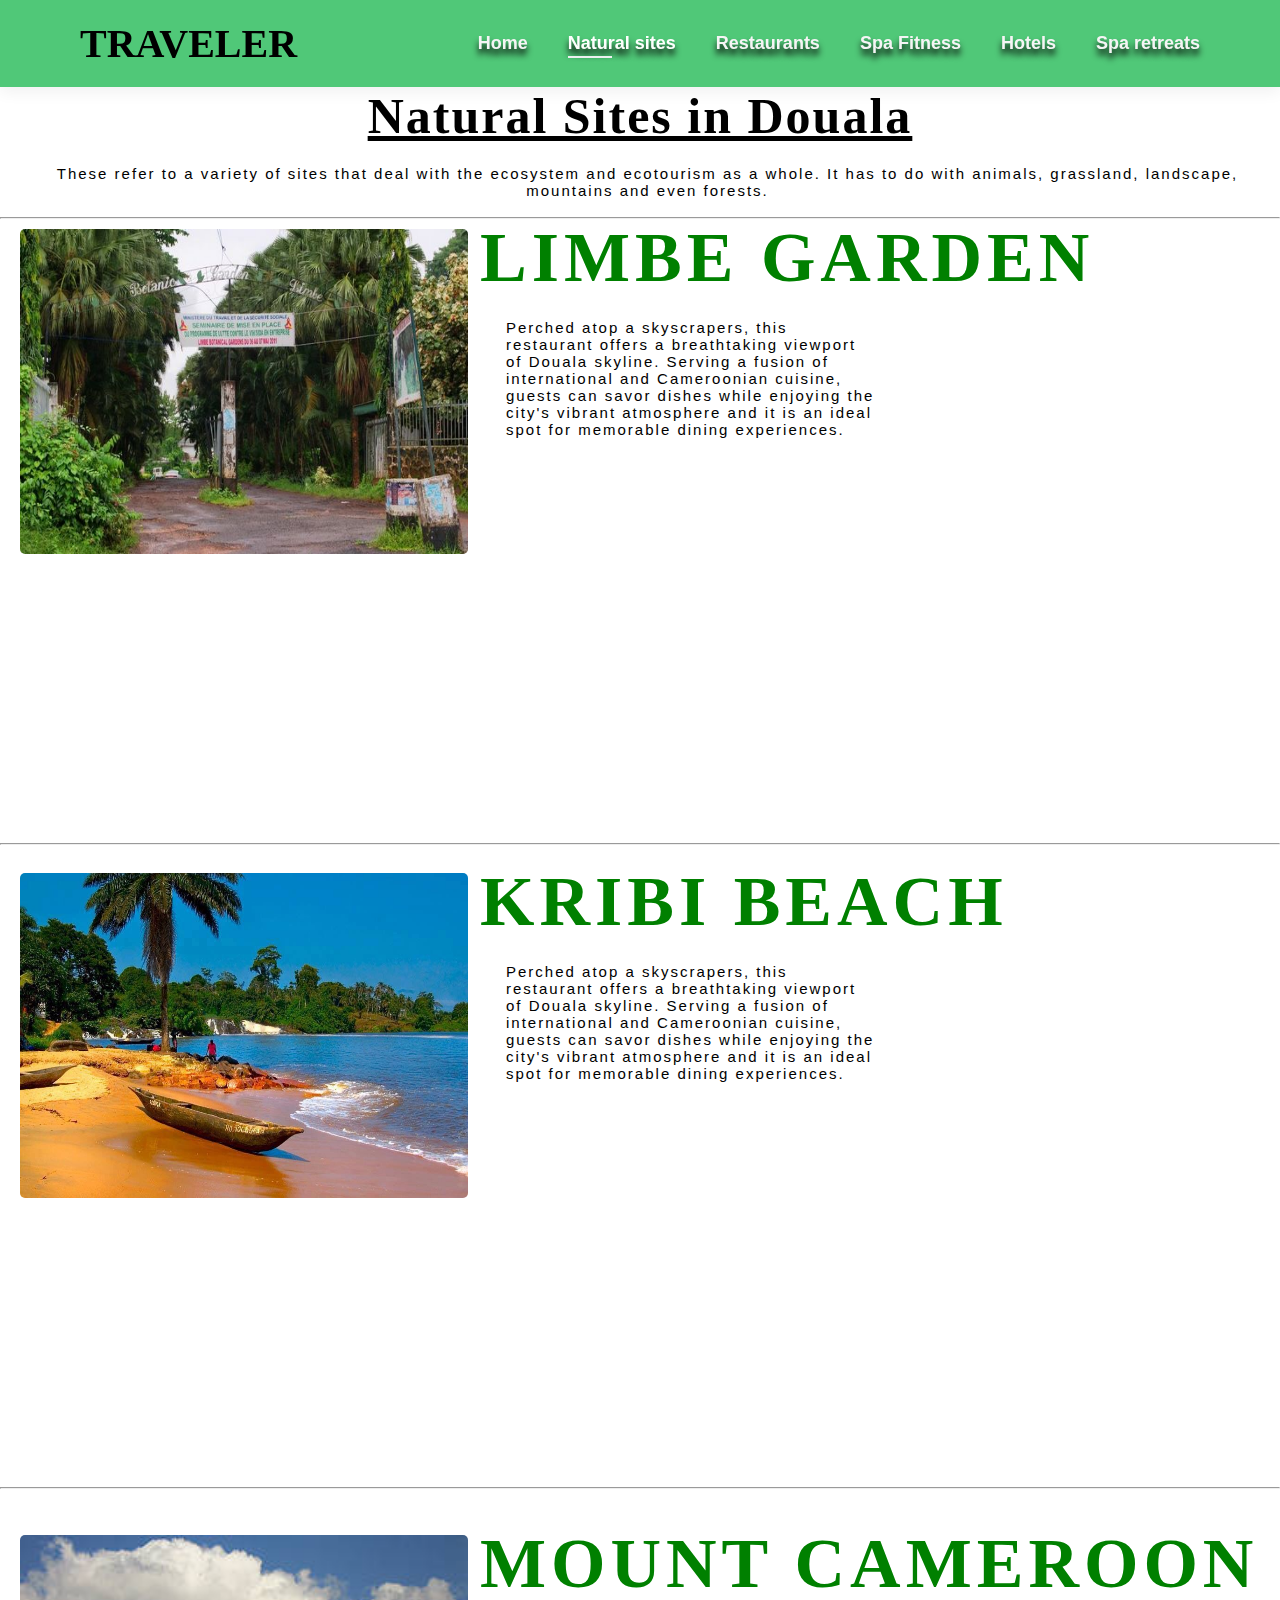
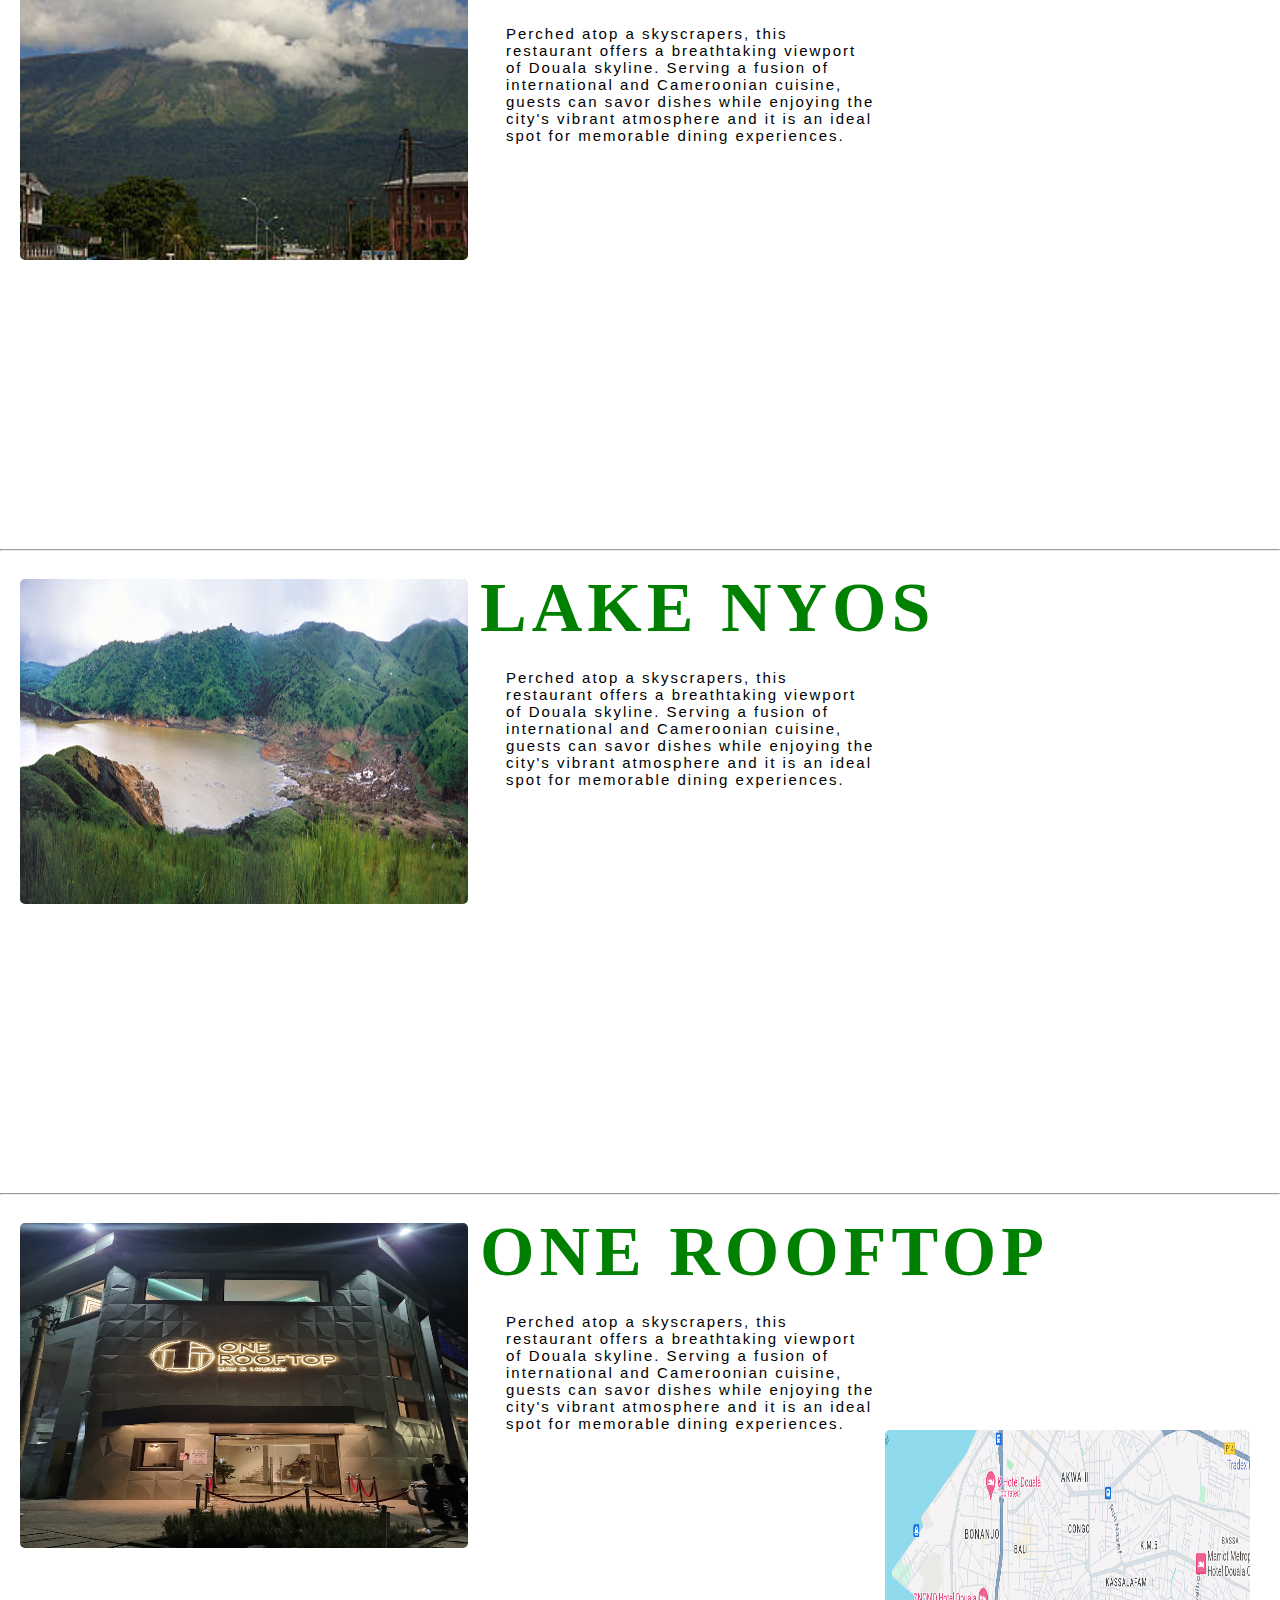
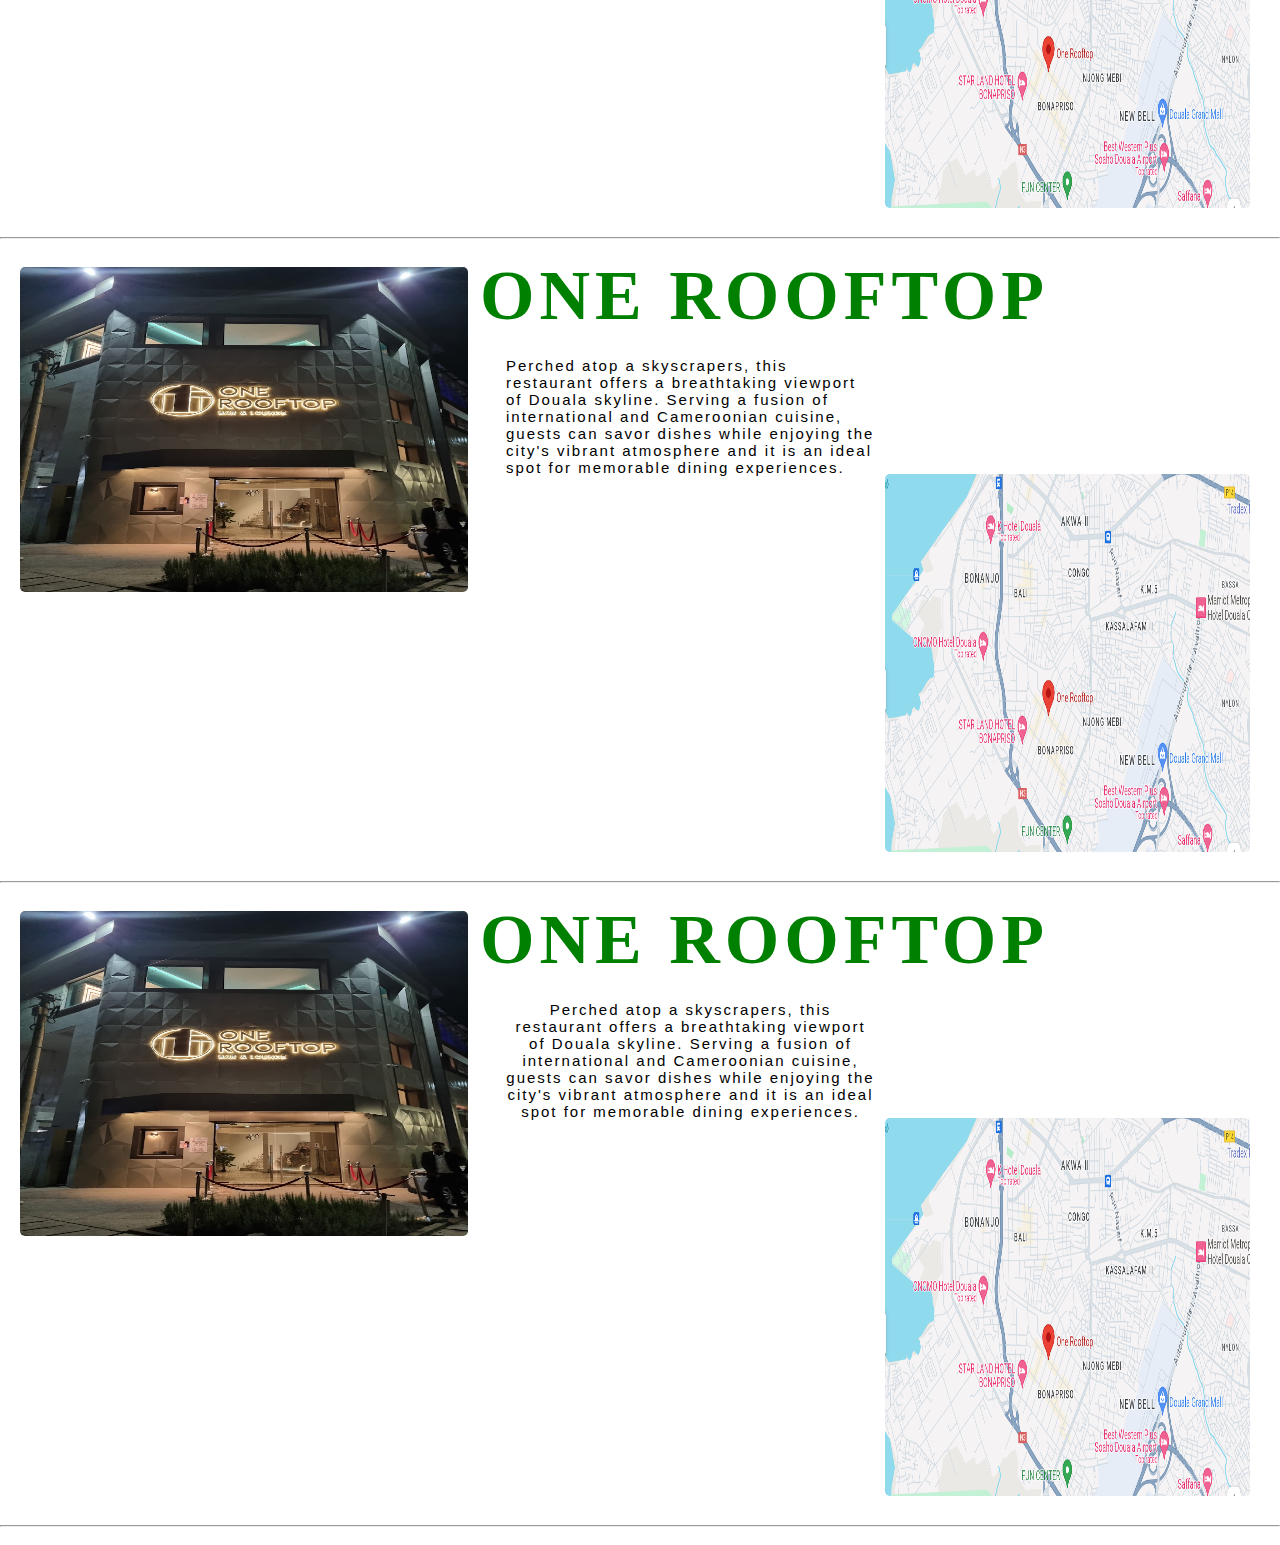
<file: Assets/natural.html>
<!DOCTYPE html>
<html lang="en">
<head>
    <meta charset="UTF-8">
    <meta name="viewport" content="width=device-width, initial-scale=1.0">
    <title>NeNe</title>
    <link rel="stylesheet" href="restaurants.css">
   
</head>

<body>
    <section id="header">
        <a>TRAVELER</a>
      
      <div>
         <ul id="navbar">
          <li><a href="index.html">Home</a></li>
          <li><a class="active" href="natural.html">Natural sites</a></li>
          <li><a href="restaurants.html">Restaurants</a></li>
          <li><a href="spa.html">Spa Fitness</a></li>
          <li><a href="hotels.html">Hotels</a></li>
          <li><a href="spa.html">Spa retreats</a></li>
          
         </ul>
      </div>
        </section>

        <h1>Natural Sites in Douala</h1>
        <p>These refer to a variety of sites that deal with the ecosystem
            and ecotourism as a whole. It has to do with animals, grassland, 
            landscape, mountains and even forests.
        </p>
        <br>
        <hr>

        <div class="one">
          <img src="img/limbe.jpg">
          <h5>LIMBE GARDEN</h5>
          <div class="onea">
            
            <p>Perched atop a skyscrapers, this restaurant offers a breathtaking viewport
                of Douala skyline. Serving a fusion of international and Cameroonian cuisine, 
            guests can savor dishes while enjoying the city's vibrant atmosphere and it is an ideal 
        spot for memorable dining experiences. </p>
          </div>

          <div class="oneb">
            
          </div>
          <hr>
                 </div>
                 <br>
                
                

                 <div class="two">
                  <img src="img/81f07aed8e1f9d01d58e42743d046c19.jpg">
                  <h5>KRIBI BEACH</h5>
                  <div class="twoa">
                    
                    <p>Perched atop a skyscrapers, this restaurant offers a breathtaking viewport
                        of Douala skyline. Serving a fusion of international and Cameroonian cuisine, 
                    guests can savor dishes while enjoying the city's vibrant atmosphere and it is an ideal 
                spot for memorable dining experiences. </p>
                  </div>
        
                  <div class="twob">
                    
                  </div>
                  <hr>
                         </div>
                         <br>
                         <br>


                         <div class="three">
                          <img src="img/MT CAM.jpg">
                          <h5>MOUNT CAMEROON</h5>
                          <div class="threea">
                            
                            <p>Perched atop a skyscrapers, this restaurant offers a breathtaking viewport
                                of Douala skyline. Serving a fusion of international and Cameroonian cuisine, 
                            guests can savor dishes while enjoying the city's vibrant atmosphere and it is an ideal 
                        spot for memorable dining experiences. </p>
                          </div>
                
                          <div class="threeb">
                            
                          </div>
                          <hr>
                                 </div>
                                 <br>


                                 <div class="four">
                                  <img src="img/Tml15-16_Nc.jpg">
                                  <h5>LAKE NYOS</h5>
                                  <div class="foura">
                                    
                                    <p>Perched atop a skyscrapers, this restaurant offers a breathtaking viewport
                                        of Douala skyline. Serving a fusion of international and Cameroonian cuisine, 
                                    guests can savor dishes while enjoying the city's vibrant atmosphere and it is an ideal 
                                spot for memorable dining experiences. </p>
                                  </div>
                        
                                  <div class="fourb">
                                   
                                  </div>
                                  <hr>
                                         </div>
                                         <br>

                                         <div class="five">
                                          <img src="img/one.jpg">
                                          <h5>ONE ROOFTOP</h5>
                                          <div class="fivea">
                                            
                                            <p>Perched atop a skyscrapers, this restaurant offers a breathtaking viewport
                                                of Douala skyline. Serving a fusion of international and Cameroonian cuisine, 
                                            guests can savor dishes while enjoying the city's vibrant atmosphere and it is an ideal 
                                        spot for memorable dining experiences. </p>
                                          </div>
                                
                                          <div class="fiveb">
                                            <img src="img/rooftop.PNG">
                                          </div>
                                          <hr>
                                                 </div>
                                                 <br>

                                                 <div class="six">
                                                  <img src="img/one.jpg">
                                                  <h5>ONE ROOFTOP</h5>
                                                  <div class="sixa">
                                                    
                                                    <p>Perched atop a skyscrapers, this restaurant offers a breathtaking viewport
                                                        of Douala skyline. Serving a fusion of international and Cameroonian cuisine, 
                                                    guests can savor dishes while enjoying the city's vibrant atmosphere and it is an ideal 
                                                spot for memorable dining experiences. </p>
                                                  </div>
                                        
                                                  <div class="sixb">
                                                    <img src="img/rooftop.PNG">
                                                  </div>
                                                  <hr>
                                                         </div>
                                                         <br>

                                                         <div class="seven">
                                                          <img src="img/one.jpg">
                                                          <h5>ONE ROOFTOP</h5>
                                                          <div class="sevena">
                                                            
                                                            <p>Perched atop a skyscrapers, this restaurant offers a breathtaking viewport
                                                                of Douala skyline. Serving a fusion of international and Cameroonian cuisine, 
                                                            guests can savor dishes while enjoying the city's vibrant atmosphere and it is an ideal 
                                                        spot for memorable dining experiences. </p>
                                                          </div>
                                                
                                                          <div class="sevenb">
                                                            <img src="img/rooftop.PNG">
                                                          </div>
                                                          <hr>
                                                                 </div>
                                                                 <br>
</file>
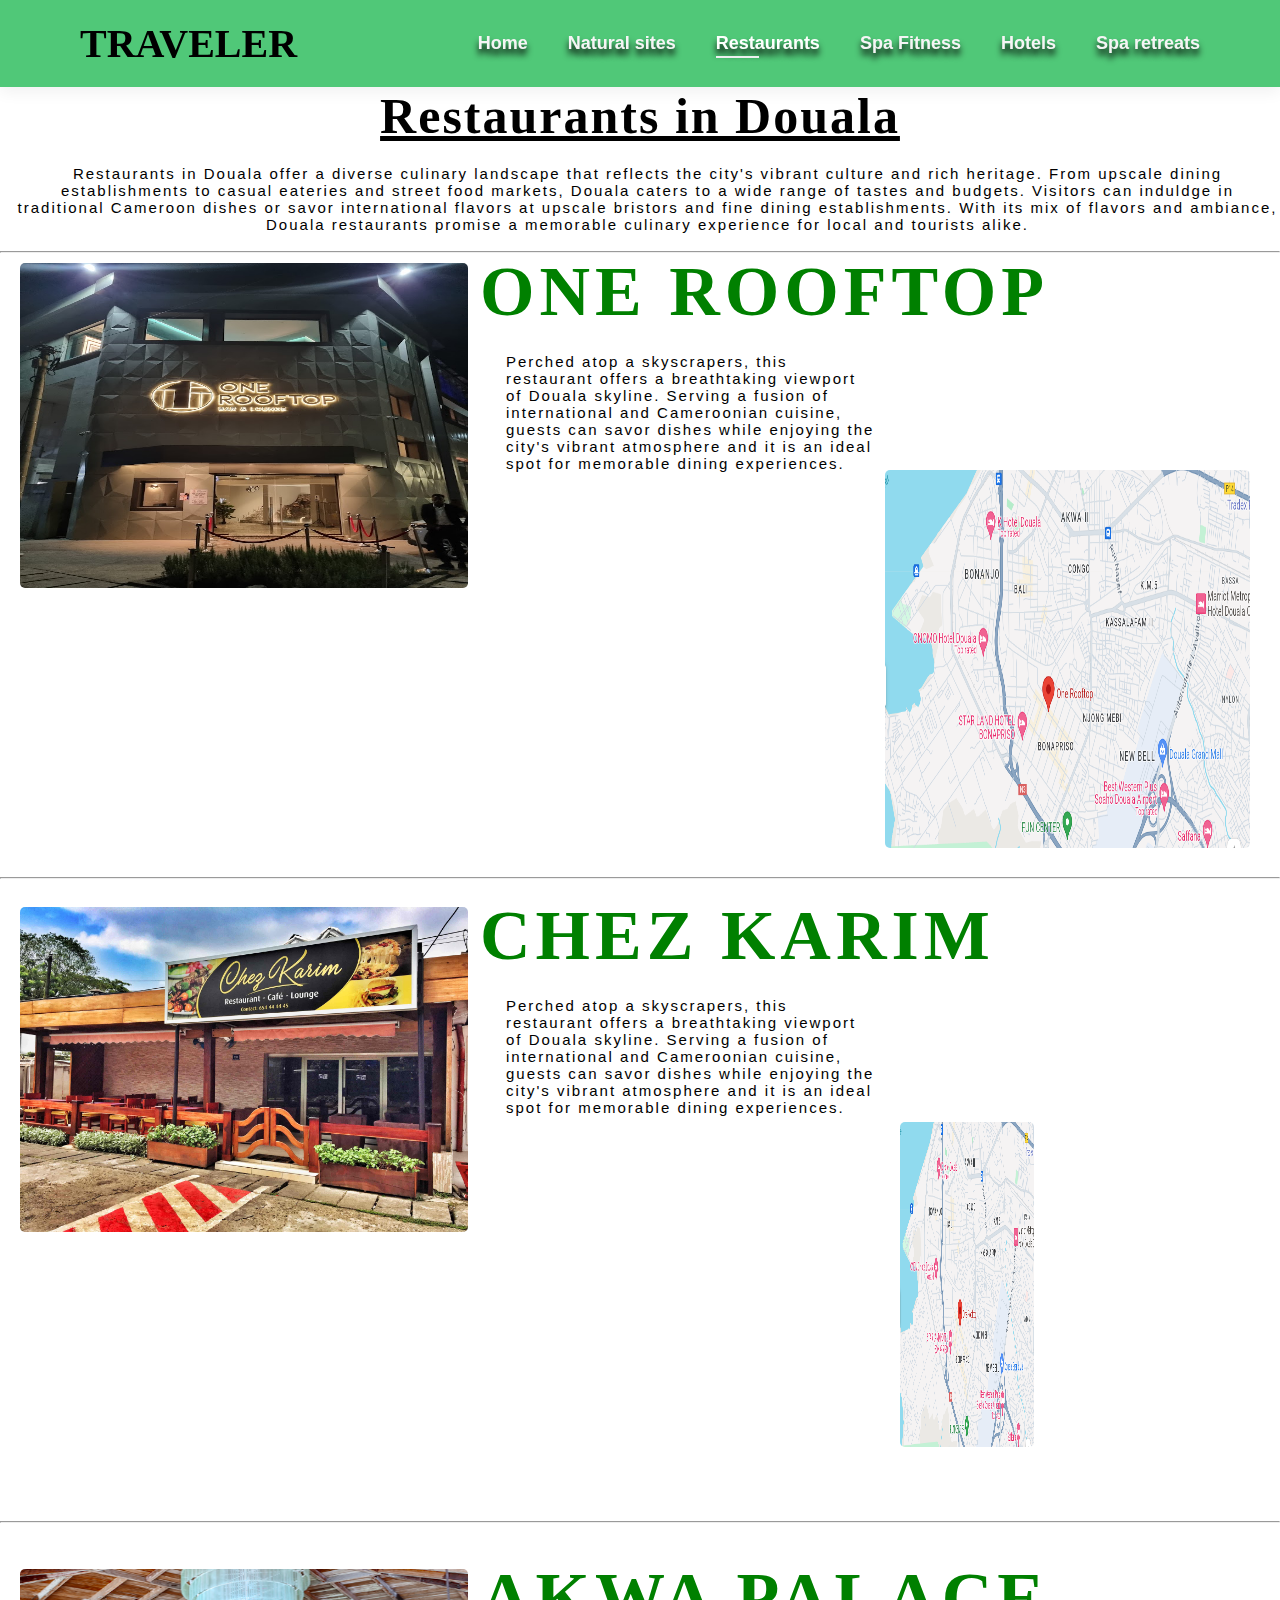
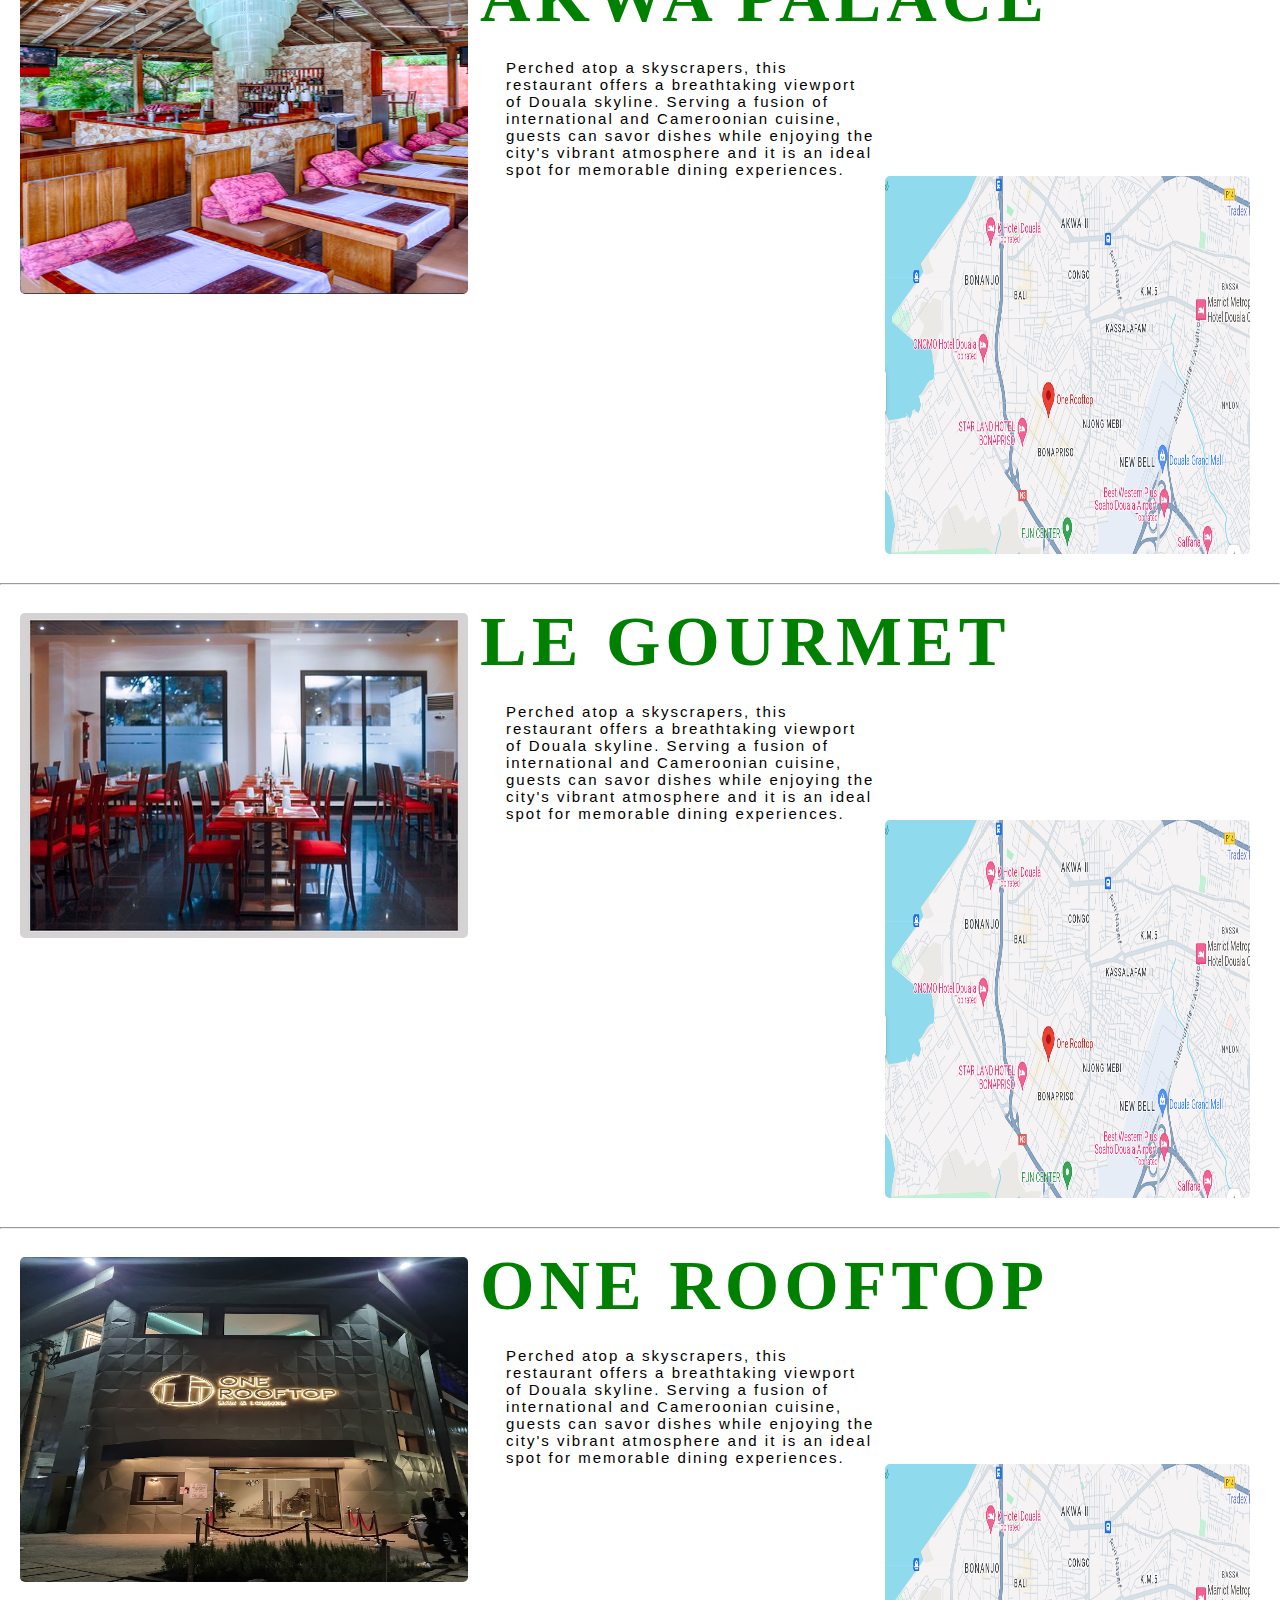
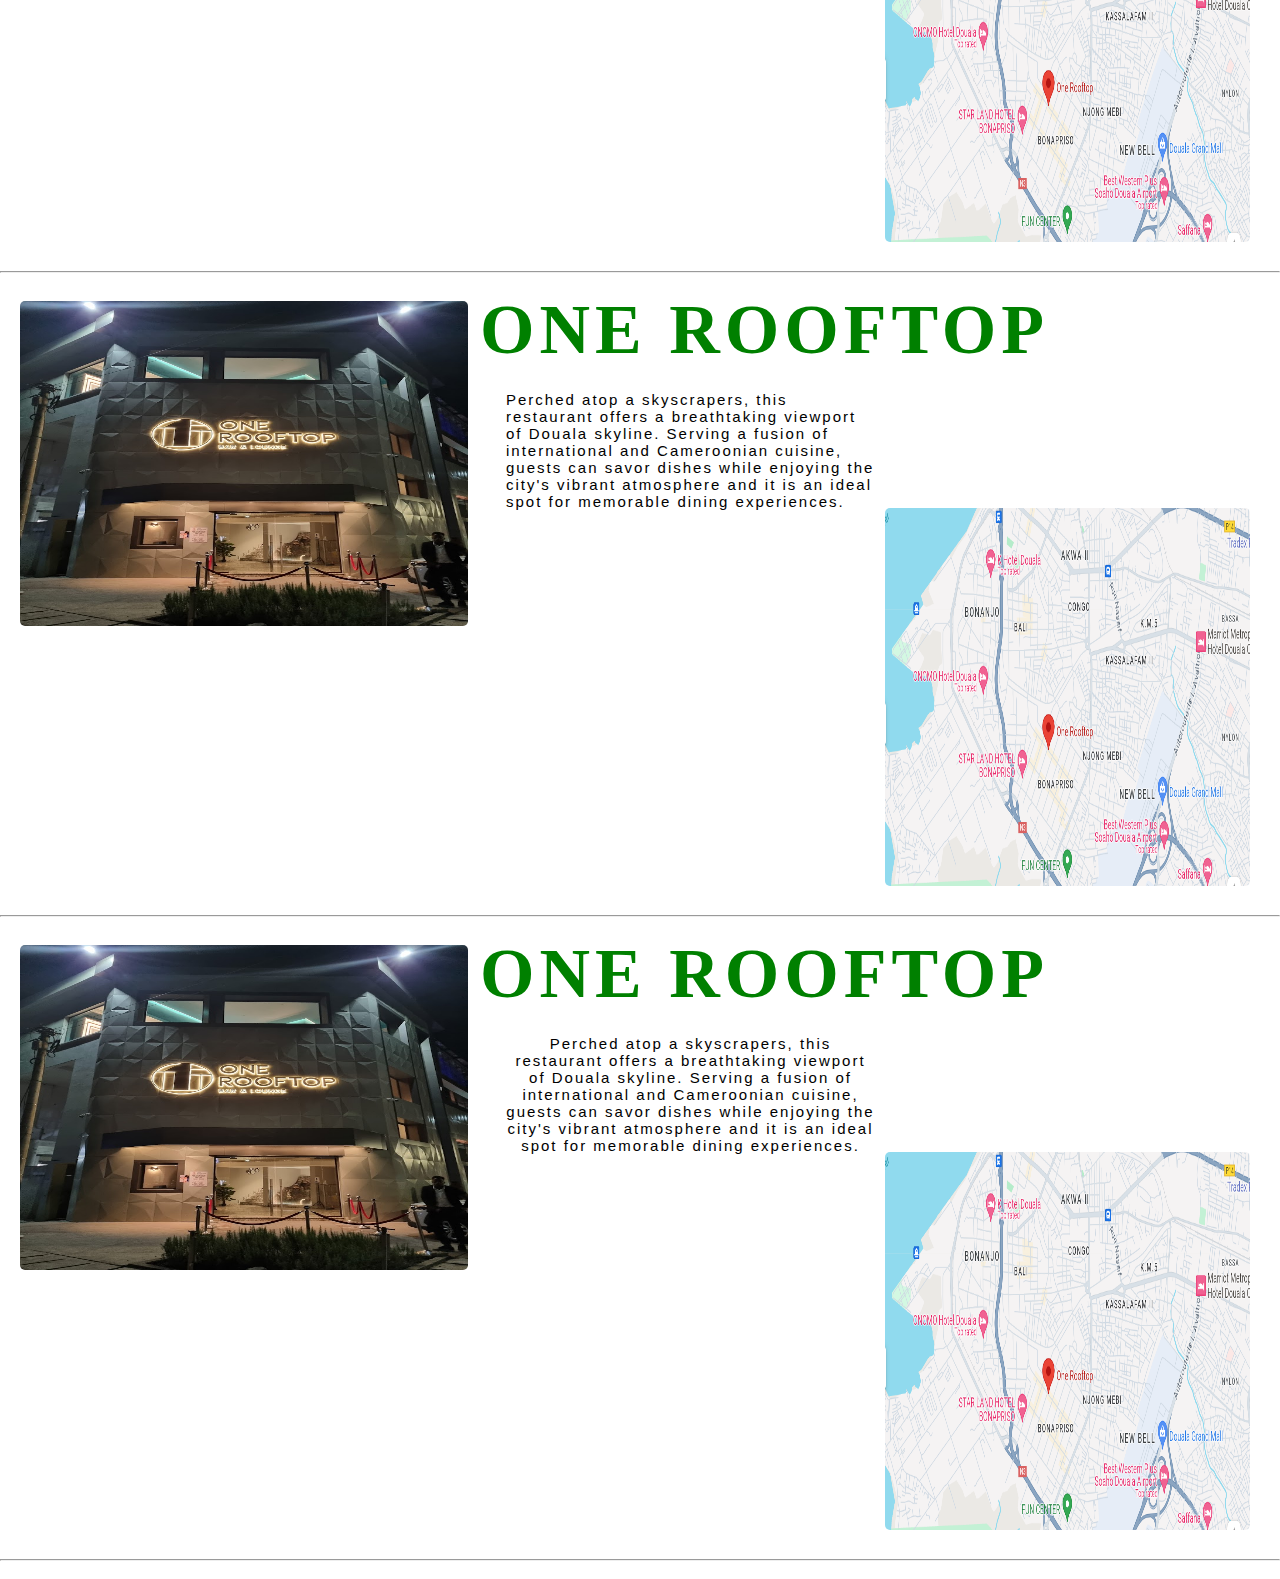
<file: Assets/restaurants.html>
<!DOCTYPE html>
<html lang="en">
<head>
    <meta charset="UTF-8">
    <meta name="viewport" content="width=device-width, initial-scale=1.0">
    <title>NeNe</title>
    <link rel="stylesheet" href="restaurants.css">
   
</head>

<body>
    <section id="header">
        <a>TRAVELER</a>
      
      <div>
         <ul id="navbar">
          <li><a href="index.html">Home</a></li>
          <li><a href="natural.html">Natural sites</a></li>
          <li><a class="active" href="restaurants.html">Restaurants</a></li>
          <li><a href="spa.html">Spa Fitness</a></li>
          <li><a href="hotels.html">Hotels</a></li>
          <li><a href="spa.html">Spa retreats</a></li>
          
         </ul>
      </div>
        </section>

        <h1>Restaurants in Douala</h1>
        <p>Restaurants in Douala offer a diverse culinary landscape that reflects
            the city's vibrant culture and rich heritage. From upscale dining establishments
            to casual eateries and street food markets, Douala caters to a wide range of 
            tastes and budgets. Visitors can induldge in traditional Cameroon dishes or savor
            international flavors at upscale bristors and fine dining establishments.
            With its mix of flavors and ambiance, Douala restaurants promise a memorable 
            culinary experience for local and tourists alike.
        </p>
        <br>
        <hr>

        <div class="one">
          <img src="img/one.jpg">
          <h5>ONE ROOFTOP</h5>
          <div class="onea">
            
            <p>Perched atop a skyscrapers, this restaurant offers a breathtaking viewport
                of Douala skyline. Serving a fusion of international and Cameroonian cuisine, 
            guests can savor dishes while enjoying the city's vibrant atmosphere and it is an ideal 
        spot for memorable dining experiences. </p>
          </div>

          <div class="oneb">
            <img src="img/rooftop.PNG">
          </div>
          <hr>
                 </div>
                 <br>
                
                

                 <div class="two">
                  <img src="img/0917898d2341dff053bcf75628b07f15.jpg">
                  <h5>CHEZ KARIM</h5>
                  <div class="twoa">
                    
                    <p>Perched atop a skyscrapers, this restaurant offers a breathtaking viewport
                        of Douala skyline. Serving a fusion of international and Cameroonian cuisine, 
                    guests can savor dishes while enjoying the city's vibrant atmosphere and it is an ideal 
                spot for memorable dining experiences. </p>
                  </div>
        
                  <div class="twob">
                    <img src="img/rooftop.PNG">
                  </div>
                  <hr>
                         </div>
                         <br>
                         <br>


                         <div class="three">
                          <img src="img/AK.png">
                          <h5>AKWA PALACE</h5>
                          <div class="threea">
                            
                            <p>Perched atop a skyscrapers, this restaurant offers a breathtaking viewport
                                of Douala skyline. Serving a fusion of international and Cameroonian cuisine, 
                            guests can savor dishes while enjoying the city's vibrant atmosphere and it is an ideal 
                        spot for memorable dining experiences. </p>
                          </div>
                
                          <div class="threeb">
                            <img src="img/rooftop.PNG">
                          </div>
                          <hr>
                                 </div>
                                 <br>


                                 <div class="four">
                                  <img src="img/restaurant.jpg">
                                  <h5>LE GOURMET</h5>
                                  <div class="foura">
                                    
                                    <p>Perched atop a skyscrapers, this restaurant offers a breathtaking viewport
                                        of Douala skyline. Serving a fusion of international and Cameroonian cuisine, 
                                    guests can savor dishes while enjoying the city's vibrant atmosphere and it is an ideal 
                                spot for memorable dining experiences. </p>
                                  </div>
                        
                                  <div class="fourb">
                                    <img src="img/rooftop.PNG">
                                  </div>
                                  <hr>
                                         </div>
                                         <br>

                                         <div class="five">
                                          <img src="img/one.jpg">
                                          <h5>ONE ROOFTOP</h5>
                                          <div class="fivea">
                                            
                                            <p>Perched atop a skyscrapers, this restaurant offers a breathtaking viewport
                                                of Douala skyline. Serving a fusion of international and Cameroonian cuisine, 
                                            guests can savor dishes while enjoying the city's vibrant atmosphere and it is an ideal 
                                        spot for memorable dining experiences. </p>
                                          </div>
                                
                                          <div class="fiveb">
                                            <img src="img/rooftop.PNG">
                                          </div>
                                          <hr>
                                                 </div>
                                                 <br>

                                                 <div class="six">
                                                  <img src="img/one.jpg">
                                                  <h5>ONE ROOFTOP</h5>
                                                  <div class="sixa">
                                                    
                                                    <p>Perched atop a skyscrapers, this restaurant offers a breathtaking viewport
                                                        of Douala skyline. Serving a fusion of international and Cameroonian cuisine, 
                                                    guests can savor dishes while enjoying the city's vibrant atmosphere and it is an ideal 
                                                spot for memorable dining experiences. </p>
                                                  </div>
                                        
                                                  <div class="sixb">
                                                    <img src="img/rooftop.PNG">
                                                  </div>
                                                  <hr>
                                                         </div>
                                                         <br>

                                                         <div class="seven">
                                                          <img src="img/one.jpg">
                                                          <h5>ONE ROOFTOP</h5>
                                                          <div class="sevena">
                                                            
                                                            <p>Perched atop a skyscrapers, this restaurant offers a breathtaking viewport
                                                                of Douala skyline. Serving a fusion of international and Cameroonian cuisine, 
                                                            guests can savor dishes while enjoying the city's vibrant atmosphere and it is an ideal 
                                                        spot for memorable dining experiences. </p>
                                                          </div>
                                                
                                                          <div class="sevenb">
                                                            <img src="img/rooftop.PNG">
                                                          </div>
                                                          <hr>
                                                                 </div>
                                                                 <br>
</file>
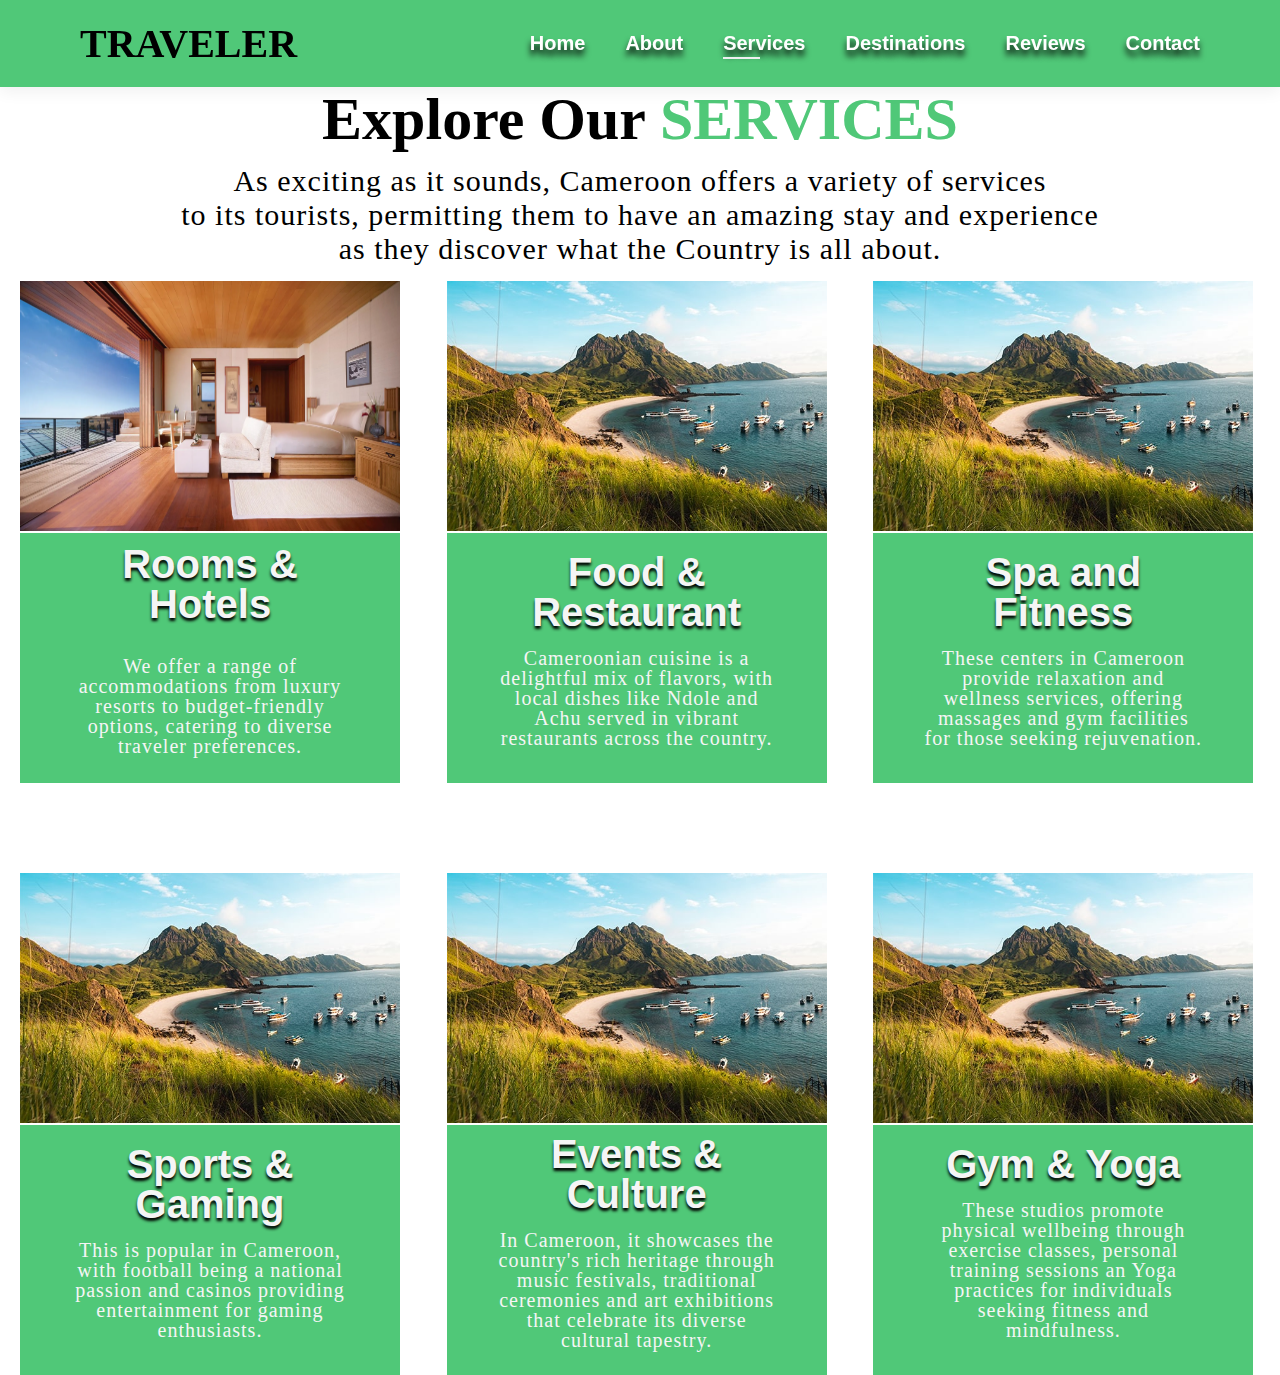
<file: Assets/services - Copy.html>
<!DOCTYPE html>
<html lang="en">
<head>
    <meta charset="UTF-8">
    <meta name="viewport" content="width=device-width, initial-scale=1.0">
    <title>NeNe</title>
    <link rel="stylesheet" href="services.css">
    
</head>

<body>
    <section id="header">
        <a>TRAVELER</a>
      
      <div>
         <ul id="navbar">
          <li><a href="index.html">Home</a></li>
          <li><a href="about.html">About</a></li>
          <li><a class="active" href="services.html">Services</a></li>
          <li><a href="destinations.html">Destinations</a></li>
          <li><a href="reviews.html">Reviews</a></li>
          <li><a href="contact.html">Contact</a></li>
          
         </ul>
      </div>
        </section>

        <h1>Explore Our <span class="ok">SERVICES</span></h1>
        <p>As exciting as it sounds, Cameroon offers a variety of services<br>
        to its tourists, permitting them to have an amazing stay and experience<br>
    as they discover what the Country is all about.</p>

    <div class="image-container">
        <div class="first-row">
            <div class="image-wrapper">
                <img src="img/rooms.webp" alt="image 1">
                <button class="image-button"><h1>Rooms & Hotels</h1><br><br><p>We offer a range of accommodations
                from luxury resorts to budget-friendly options, catering to diverse
            traveler preferences.</p></button>
            </div>


            <div class="image-wrapper">
                <img src="img/destination-3.jpg" alt="image 2">
                <button class="image-button"><h1>Food & Restaurant</h1> <br><p>Cameroonian cuisine is a delightful mix of
                    flavors, with local dishes like Ndole and Achu served in vibrant restaurants across the 
                    country.
                </p>
               </button>
            </div>


            <div class="image-wrapper">
                <img src="img/destination-3.jpg" alt="image 3">
                <button class="image-button"><h1>Spa and Fitness</h1> <br><p>These centers in Cameroon
                    provide relaxation and wellness services, offering massages and gym facilities for those 
                    seeking rejuvenation.
                </p></button>
            </div>

            <br> <br> <br>
            </div>
        </div>
    </div>
    <br> 
    <br>
    <br>
    <br>
    <br>

    <div class="second-row">
        <div class="image-wrapper">
            <img src="img/destination-3.jpg" alt="image 4">
            <button class="image-button"><h1>Sports & Gaming</h1><br><p>This is popular in Cameroon, with 
                football being a national passion and casinos providing entertainment for gaming enthusiasts.</p></button>
        </div>

        <div class="image-wrapper">
            <img src="img/destination-3.jpg" alt="image 5">
            <button class="image-button"><h1>Events & Culture</h1><br><p>In Cameroon, it showcases the 
                country's rich heritage through music festivals, traditional ceremonies and art exhibitions
                that celebrate its diverse cultural tapestry.
            </p></button>
        </div>

        <div class="image-wrapper">
            <img src="img/destination-3.jpg" alt="image 6">
            <button class="image-button"><h1>Gym & Yoga</h1><br><p>These studios promote physical wellbeing 
                through exercise classes, personal training sessions an Yoga practices for individuals 
                seeking fitness and mindfulness.
            </p></button>
        </div>

       
            <br> <br> <br>
        </div>
    </div>
    </div>
</file>
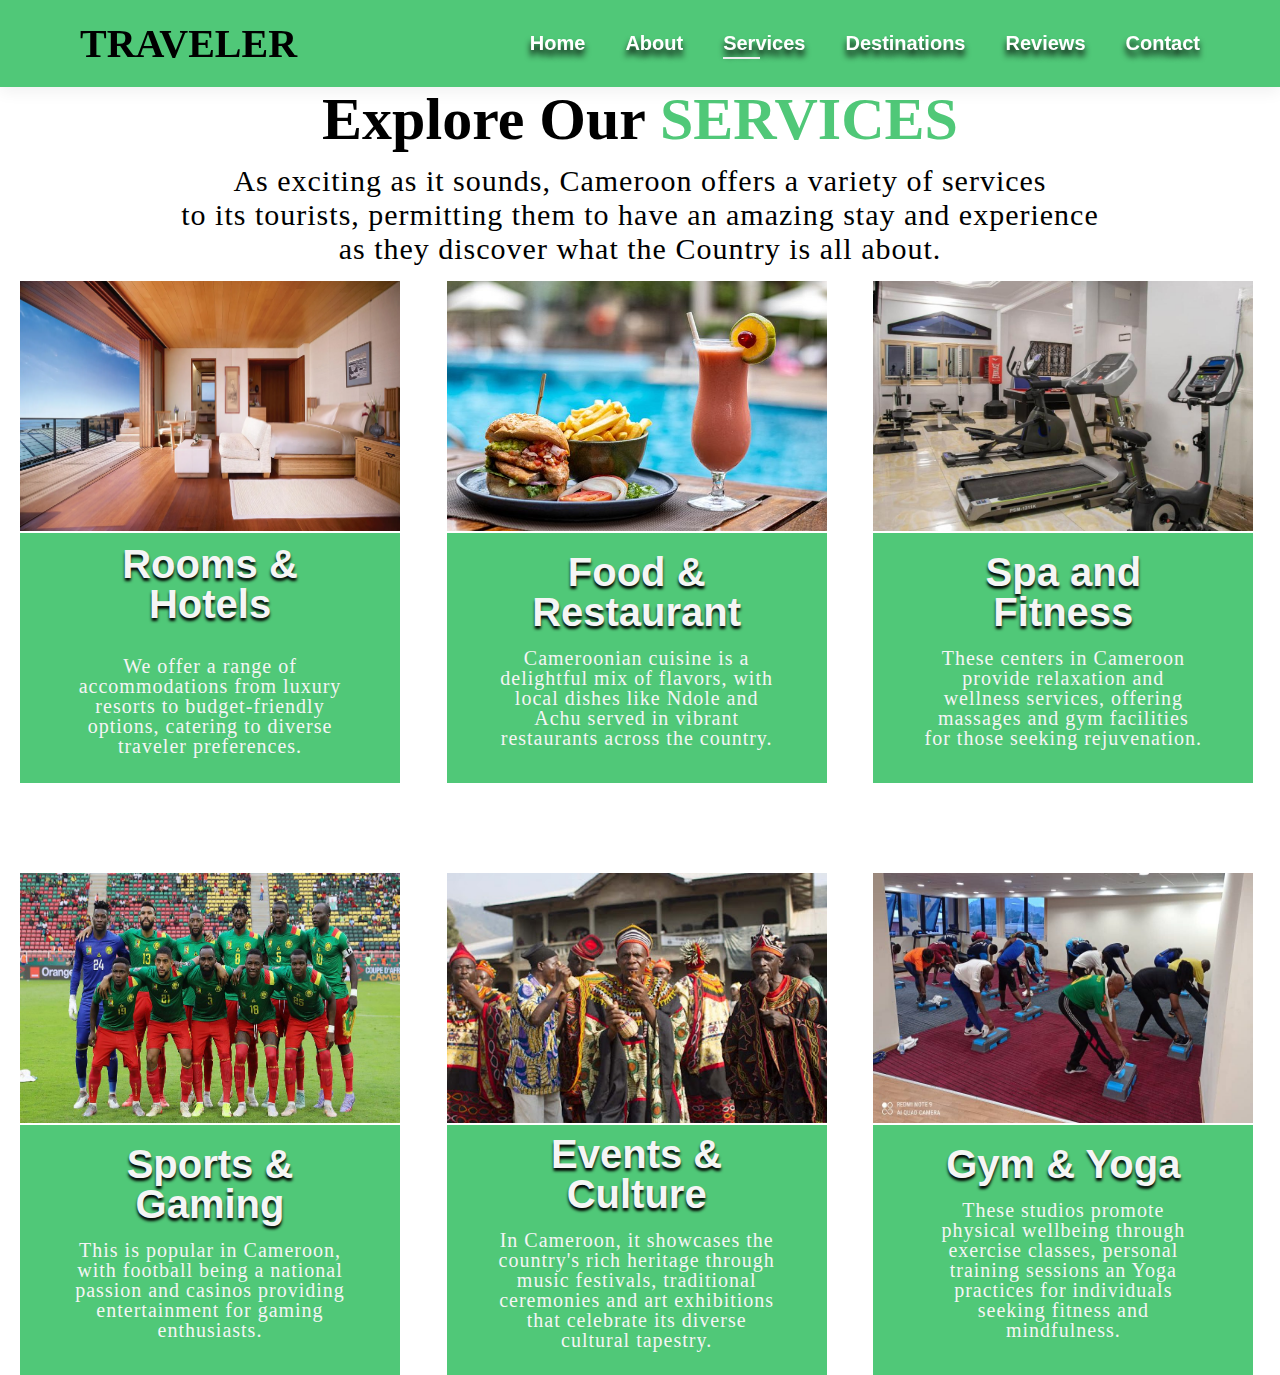
<file: Assets/services.html>
<!DOCTYPE html>
<html lang="en">
<head>
    <meta charset="UTF-8">
    <meta name="viewport" content="width=device-width, initial-scale=1.0">
    <title>NeNe</title>
    <link rel="stylesheet" href="services.css">
    
</head>

<body>
    <section id="header">
        <a>TRAVELER</a>
      
      <div>
         <ul id="navbar">
          <li><a href="index.html">Home</a></li>
          <li><a href="about.html">About</a></li>
          <li><a class="active" href="services.html">Services</a></li>
          <li><a href="destinations.html">Destinations</a></li>
          <li><a href="reviews.html">Reviews</a></li>
          <li><a href="contact.html">Contact</a></li>
          
         </ul>
      </div>
        </section>

        <h1>Explore Our <span class="ok">SERVICES</span></h1>
        <p>As exciting as it sounds, Cameroon offers a variety of services<br>
        to its tourists, permitting them to have an amazing stay and experience<br>
    as they discover what the Country is all about.</p>

    <div class="image-container">
        <div class="first-row">
            <div class="image-wrapper">
                <img src="img/rooms.webp" alt="image 1">
                <button class="image-button"><h1>Rooms & Hotels</h1><br><br><p>We offer a range of accommodations
                from luxury resorts to budget-friendly options, catering to diverse
            traveler preferences.</p></button>
            </div>


            <div class="image-wrapper">
                <img src="img/burger.jpg" alt="image 2">
                <button class="image-button"><h1>Food & Restaurant</h1> <br><p>Cameroonian cuisine is a delightful mix of
                    flavors, with local dishes like Ndole and Achu served in vibrant restaurants across the 
                    country.
                </p>
               </button>
            </div>


            <div class="image-wrapper">
                <img src="img/spa.jpg" alt="image 3">
                <button class="image-button"><h1>Spa and Fitness</h1> <br><p>These centers in Cameroon
                    provide relaxation and wellness services, offering massages and gym facilities for those 
                    seeking rejuvenation.
                </p></button>
            </div>

            <br> <br> <br>
            </div>
        </div>
    </div>
    <br> 
    <br>
    <br>
    <br>
    <br>

    <div class="second-row">
        <div class="image-wrapper">
            <img src="img/sports.jpeg" alt="image 4">
            <button class="image-button"><h1>Sports & Gaming</h1><br><p>This is popular in Cameroon, with 
                football being a national passion and casinos providing entertainment for gaming enthusiasts.</p></button>
        </div>

        <div class="image-wrapper">
            <img src="img/culture.jpg" alt="image 5">
            <button class="image-button"><h1>Events & Culture</h1><br><p>In Cameroon, it showcases the 
                country's rich heritage through music festivals, traditional ceremonies and art exhibitions
                that celebrate its diverse cultural tapestry.
            </p></button>
        </div>

        <div class="image-wrapper">
            <img src="img/yoa.jpeg" alt="image 6">
            <button class="image-button"><h1>Gym & Yoga</h1><br><p>These studios promote physical wellbeing 
                through exercise classes, personal training sessions an Yoga practices for individuals 
                seeking fitness and mindfulness.
            </p></button>
        </div>

       
            <br> <br> <br>
        </div>
    </div>
    </div>
</file>
<file: Assets/index.css>
*{
    margin: 0;
 }



#header{
    display: flex;
    align-items: center;
    justify-content: space-between;
    padding: 20px 80px;
    background: #50c878;
    box-shadow: 0 5px 15px rgb(0, 0, 0, 0.06);
    z-index: 999;
    position: sticky;
    top: 0;
    left: 0;
}

#navbar {
    display: flex;
    align-items: center;
    justify-content: center;
    width: 100%;
}

#navbar li{
    list-style: none;
    padding: 0 20px;
    position: relative; 
}

#navbar li a {
    text-decoration: none;
    font-size: 20px;
    font-weight: 600;
    color: whitesmoke;
    text-shadow: 0px 6px 6px black;
    transition: 0.3s ease;
    font-family: 'Trebuchet MS', 'Lucida Sans Unicode', 'Lucida Grande', 'Lucida Sans', Arial, sans-serif;
}
    
#navbar li a:hover,
#navbar li a.active {
    color:#fdfffd;
}
    
#navbar li a.active::after {
    content:"";
    width: 30%;
    height: 2px;
    background: #edf0f0;
    position: absolute;
    bottom: -4px;
    left: 20px;
}

a {
    font-size: 40px;
    font-family: Cambria, Cochin, Georgia, Times, 'Times New Roman', serif;
    color: rgb(0, 0, 0);
    font-weight: bolder;
}


#hero {
    background-image: url(img/disc.webp);
    height: 90vh;
    background-size: cover;
    background-position: top 25% right 0;
    padding: 0 80px;
    display: flex;
    flex-direction: column;
    align-items: flex-start;
    justify-content: center;
}

#hero h1 {
   font-size: 70px;
   color: white;
   font-weight: bolder;
   font-family: Verdana, Geneva, Tahoma, sans-serif;
   text-align: center;
   margin-top: -30px;
   margin-left: 100px;
}

#hero p {
    font-size: 30px;
    color: white;
   margin-left: 290px;
    
    text-align: center;
    margin-top: 10px;
 }
</file>
<file: Assets/about.css>
*{
    margin: 0;
 }



#header{
    display: flex;
    align-items: center;
    justify-content: space-between;
    padding: 20px 80px;
    background: #50c878;
    box-shadow: 0 5px 15px rgb(0, 0, 0, 0.06);
    z-index: 999;
    position: sticky;
    top: 0;
    left: 0;
}

#navbar {
    display: flex;
    align-items: center;
    justify-content: center;
    width: 100%;
}

#navbar li{
    list-style: none;
    padding: 0 20px;
    position: relative; 
}

#navbar li a {
    text-decoration: none;
    font-size: 20px;
    font-weight: 600;
    color: white;
    text-shadow: 0px 6px 6px black;
    transition: 0.3s ease;
    font-family: 'Trebuchet MS', 'Lucida Sans Unicode', 'Lucida Grande', 'Lucida Sans', Arial, sans-serif;
}
    
#navbar li a:hover,
#navbar li a.active {
    color:#fdfffd;
}
    
#navbar li a.active::after {
    content:"";
    width: 30%;
    height: 2px;
    background: #edf0f0;
    position: absolute;
    bottom: -4px;
    left: 20px;
}

a {
    font-size: 40px;
    font-family: Cambria, Cochin, Georgia, Times, 'Times New Roman', serif;
    color: rgb(0, 0, 0);
    font-weight: bolder;
}

.jen img {
    width: 40%;
    height: 450px;
    padding-left: 20px;
    border-radius: 20px;
    margin-top: 15px;
   
}

.jen h1  {
    float: right;
    margin-top: -3px;
    padding-right: 250px;
    font-size: 50px;
    text-decoration: underline;
    color: #50c878;

}

.jen h2  {
    float: right;
    margin-top: -380px;
    padding-right: 50px;
    font-size: 50px;
    color: #030303;
}

.ok{
    color: #50c878;
}
.jen p{
    float: right;
    font-size: 18px;
    margin-top: -310px;
    margin-right: 80px;
    text-align: center;
}

.jen h6 {
    float: right;
    font-size: 18px;
    font-weight: lighter;
    margin-top: -200px;
   margin-right: 80px;
  
}

.nel img {
    float: right;
    border-radius: 20px;
    width: 40%;
    height: 400px;
    margin-top: -20px;
   
}

.nel h1 {
    text-align: center;
    font-size: 50px;
    text-decoration: underline;
    }

.nel p{
    font-size: 18px;
    padding-left: 28px;
    text-align: center;
}  

.van img {
    width: 40%;
    height: 450px;
    padding-left: 40px;
    border-radius: 20px;
}

.van h1 {
    float: right;
    margin-top: -2px;
    padding-right: 250px;
    font-size: 50px;
    text-decoration: underline;
}

.van p {
    float: right;
    margin-top: -30%;
    padding-right: 10%;
    font-size: 18px;
    text-align: left;
}

.sam img {
    float: right;
    border-radius: 20px;
    width: 40%;
    height: 350px;
    margin-top: 10px;
}

.sam h1 {
    text-align: center;
    font-size: 50px;
    text-decoration: underline;
}

.sam p{
    font-size: 18px;
    padding-left: 30px;
    text-align: center;
    margin-top: 10px;
}

.vip img {
    width: 40%;
    height: 450px;
    padding-left: 40px;
    border-radius: 20px;
}

.vip h1 {
    float: right;
    margin-top: -15px;
    padding-right: 200px;
    font-size: 50px;
    text-decoration: underline;
}

.vip p{
    float: right;
    margin-top: -30%;
    padding-right: 5%;
    font-size: 18px;
}

.ne img {
    float: right;
    border-radius: 20px;
    width: 40%;
    height: 340px;
    margin-top: -10px;
    padding-right: 5px;
   
}

.ne h1 {
    text-align: center;
    font-size: 50px;
    text-decoration: underline;
    }

.ne p{
    font-size: 18px;
    padding-left: 20px;
    margin-top: 10px;
}  

.ken img {
    width: 40%;
    height: 450px;
    padding-left: 40px;
    border-radius: 20px;
}

.ken h1 {
    float: right;
    margin-top: -10px;
    padding-right: 100px;
    font-size: 50px;
    text-decoration: underline;
}

.ken p{
    float: right;
    margin-top: -30%;
    padding-right: 5%;
    font-size: 18px;
}
</file>
<file: Assets/Contact.css>
*{
    margin: 0;
 }



#header{
    display: flex;
    align-items: center;
    justify-content: space-between;
    padding: 20px 80px;
    background: #50c878;
    box-shadow: 0 5px 15px rgb(0, 0, 0, 0.06);
    z-index: 999;
    position: sticky;
    top: 0;
    left: 0;
}

#navbar {
    display: flex;
    align-items: center;
    justify-content: center;
    width: 100%;
}

#navbar li{
    list-style: none;
    padding: 0 20px;
    position: relative; 
}

#navbar li a {
    text-decoration: none;
    font-size: 20px;
    font-weight: 600;
    color: whitesmoke;
    text-shadow: 0px 6px 6px black;
    transition: 0.3s ease;
    font-family: 'Trebuchet MS', 'Lucida Sans Unicode', 'Lucida Grande', 'Lucida Sans', Arial, sans-serif;
}
    
#navbar li a:hover,
#navbar li a.active {
    color:#fdfffd;
}
    
#navbar li a.active::after {
    content:"";
    width: 30%;
    height: 2px;
    background: #edf0f0;
    position: absolute;
    bottom: -4px;
    left: 20px;
}

a {
    font-size: 40px;
    font-family: Cambria, Cochin, Georgia, Times, 'Times New Roman', serif;
    color: rgb(0, 0, 0);
    font-weight: bolder;
}

h1{
    text-align: center;
    font-size: 40px;
    font-weight:initial;
    font-family: 'Lucida Sans', 'Lucida Sans Regular', 'Lucida Grande', 'Lucida Sans Unicode', Geneva, Verdana, sans-serif;
    font-weight: bold;
    text-decoration: underline;
}
 

h6{
    padding-left: 20px;
    font-size: 20px;
    font-style: italic;
    margin-top: 20px;
    color: white;
    text-align: center;
}

h3{
    font-size: 50px;
    font-style: italic;
    text-align: center;
    margin-top: 15px;
}

h5{
    font-size: 20px;
    text-align: center;
    margin-top: -55px;
   color: white;
   font-style: italic;
}

.label-container{
    display: flex;
    flex-direction: column;
    align-items: flex-start;
    margin-bottom: 10px;
    padding-left: 50px;
    padding-bottom: 30px;
    margin-top: 20px;
}

.long-bar{
    width: 850px;
    height: 30px;
    border-radius: 20px;
    border-color: white;
}

button{
    justify-content: center;
    top: 100px;
    transform: translateY(100%);
    width: 150px;
    height: 35px;
    margin: auto;
    font-size: 20px;
    background-color: white;
    color: black;
    font-weight: bold;
    border-color: 5px solid black;
}

.rectangle {
    margin-top: -15px;   
     width: 100.5%;
     height: 990px;
     background-color: #50c878;
     }

p{
    margin-top: 20px;
    font-size: 70px;
    text-align: center;
    font-weight: 600;
    font-family:Arial, Helvetica, sans-serif;
}
</file>
<file: Assets/destinations.css>
*{
   margin: 0;
}


#header{
    margin: 0px;
    display: flex;
    align-items: center;
    justify-content: space-between;
    padding: 20px 80px;
    background: #50c878;
    box-shadow: 0 5px 15px rgb(0, 0, 0, 0.06);
    z-index: 999;
    position: sticky;
}

#navbar {
    display: flex;
    align-items: center;
    justify-content: center;
    width: 100%;
}

#navbar li{
    list-style: none;
    padding: 0 20px;
    position: relative; 
}

#navbar li a {
    text-decoration: none;
    font-size: 20px;
    font-weight: 600;
    color: whitesmoke;
    text-shadow: 0px 6px 6px black;
    transition: 0.3s ease;
    font-family: 'Trebuchet MS', 'Lucida Sans Unicode', 'Lucida Grande', 'Lucida Sans', Arial, sans-serif;
}
    
#navbar li a:hover,
#navbar li a.active {
    color:#fdfffd;
}
    
#navbar li a.active::after {
    content:"";
    width: 30%;
    height: 2px;
    background: #edf0f0;
    position: absolute;
    bottom: -4px;
    left: 20px;
}

a {
    font-size: 40px;
    font-family: Cambria, Cochin, Georgia, Times, 'Times New Roman', serif;
    color: rgb(0, 0, 0);
    font-weight: bolder;
}

 h1 {
    text-align: center;
    font-size: 60px;
    margin-top: px;
 }

 .try {
    color: green;
 }

 p {
    font-size: 20px;
    text-align: center;
    margin-top: 20px;
    font-family: 'Times New Roman', Times, serif;
 }


 .first-row {
    display: flex;
 }

 .first-row img {
    width: 90%;
    padding-left: 50px;
    height: 350px;
 }

 .button {
    position: absolute;
    top: 50%;
    left: 50%;
    transform: translate(-50%, -50%);
    padding: 10px 20px;
    background-color: #50c878;
    font-family: 'Times New Roman', Times, serif;
    color: white;
    z-index: 1;
    font-weight: bold;
    text-decoration: none;
    margin-top: 304px;
    margin-left: 474px;
 }

 .second-row {
    display: flex;
 }

 .photo img {
    height: 340px;
    padding-left: 50px;
    width: 530px;
 }

 .click {
    position: absolute;
    top: 50%;
    left: 50%;
    transform: translate(-50%, -50%);
    padding: 10px 20px;
    background-color: #50c878;
    font-family: 'Times New Roman', Times, serif;
    color: white;
    z-index: 1;
    font-weight: bold;
    text-decoration: none;
    margin-top: 662px;
    margin-left: -146px;
 }

 .clack {
    position: absolute;
    top: 50%;
    left: 50%;
    transform: translate(-50%, -50%);
    padding: 10px 20px;
    background-color: #50c878;
    font-family: 'Times New Roman', Times, serif;
    color: white;
    z-index: 1;
    font-weight: bold;
    text-decoration: none;
    margin-top: 662px;
   margin-left: 468px;
 }




 .third-row {
    display: flex;
 }

 .third-row img {
    width: 90%;
    padding-left: 50px;
    height: 350px;
 }

 .nel {
    position: absolute;
    top: 50%;
    left: 50%;
    transform: translate(-50%, -50%);
    padding: 10px 20px;
    background-color: #50c878;
    font-family: 'Times New Roman', Times, serif;
    color: white;
    z-index: 1;
    font-weight: bold;
    text-decoration: none;
    margin-top: 1034px;
    margin-left: 454px;
 }



 .fourth-row {
    display: flex;
 }

 .pic img {
    height: 340px;
    padding-left: 50px;
    width: 530px;
 }

 .jen {
    position: absolute;
    top: 50%;
    left: 50%;
    transform: translate(-50%, -50%);
    padding: 10px 20px;
    background-color: #50c878;
    font-family: 'Times New Roman', Times, serif;
    color: white;
    z-index: 1;
    font-weight: bold;
    text-decoration: none;
    margin-top: 1392px;
    margin-left: -146px;
 }

 .jel {
    position: absolute;
    top: 50%;
    left: 50%;
    transform: translate(-50%, -50%);
    padding: 10px 20px;
    background-color: #50c878;
    font-family: 'Times New Roman', Times, serif;
    color: white;
    z-index: 1;
    font-weight: bold;
    text-decoration: none;
    margin-top: 1392px;
   margin-left: 420px;
 }




 .fifth-row {
    display: flex;
 }

 .fifth-row img {
    width: 90%;
    padding-left: 50px;
    height: 350px;
 }

 .gip {
    position: absolute;
    top: 50%;
    left: 50%;
    transform: translate(-50%, -50%);
    padding: 10px 20px;
    background-color: #50c878;
    font-family: 'Times New Roman', Times, serif;
    color: white;
    z-index: 1;
    font-weight: bold;
    text-decoration: none;
    margin-top: 1764px;
    margin-left: 467px;
 }





 .sixth-row {
    display: flex;
 }

 .clip img {
    height: 340px;
    padding-left: 50px;
    width: 530px;
 }

 .pre {
    position: absolute;
    top: 50%;
    left: 50%;
    transform: translate(-50%, -50%);
    padding: 10px 20px;
    background-color: #50c878;
    font-family: 'Times New Roman', Times, serif;
    color: white;
    z-index: 1;
    font-weight: bold;
    text-decoration: none;
    margin-top: 2122px;
    margin-left: -137px;
 }

 .pro {
    position: absolute;
    top: 50%;
    left: 50%;
    transform: translate(-50%, -50%);
    padding: 10px 20px;
    background-color: #50c878;
    font-family: 'Times New Roman', Times, serif;
    color: white;
    z-index: 1;
    font-weight: bold;
    text-decoration: none;
    margin-top: 2122px;
   margin-left: 444px;
 }

 .seven-row {
    display: flex;
 }

 .seven-row img {
    width: 90%;
    padding-left: 50px;
    height: 350px;
 }


 .kis {
    position: absolute;
    top: 50%;
    left: 50%;
    transform: translate(-50%, -50%);
    padding: 10px 20px;
    background-color: #50c878;
    font-family: 'Times New Roman', Times, serif;
    color: white;
    z-index: 1;
    font-weight: bold;
    text-decoration: none;
    margin-top: 2494px;
    margin-left: 432px;
 }
</file>
<file: Assets/restaurants.css>
*{
    margin: 0;
 }

#header{
    display: flex;
    align-items: center;
    justify-content: space-between;
    padding: 20px 80px;
    background: #50c878;
    box-shadow: 0 5px 15px rgb(0, 0, 0, 0.06);
    z-index: 999;
    position: sticky;
    top: 0;
    left: 0;
}

#navbar {
    display: flex;
    align-items: center;
    justify-content: center;
    width: 100%;
}

#navbar li{
    list-style: none;
    padding: 0 20px;
    position: relative; 
    
}

#navbar li a {
    text-decoration: none;
    font-size: 18px;
    font-weight: 600;
    color: whitesmoke;
    text-shadow: 0px 6px 6px black;
    transition: 0.3s ease;
    font-family: 'Trebuchet MS', 'Lucida Sans Unicode', 'Lucida Grande', 'Lucida Sans', Arial, sans-serif;
}
    
#navbar li a:hover,
#navbar li a.active {
    color:#fdfffd;
}
    
#navbar li a.active::after {
    content:"";
    width: 30%;
    height: 2px;
    background: #edf0f0;
    position: absolute;
    bottom: -4px;
    left: 20px;
   
}

a {
    font-size: 40px;
    font-family: Cambria, Cochin, Georgia, Times, 'Times New Roman', serif;
    color: rgb(0, 0, 0);
    font-weight: bolder;
}

h1 {
    text-align: center;
    font-size: 50px;
    text-decoration: underline;
    color: black;
    font-family: 'Times New Roman', Times, serif;
    letter-spacing: 2px;
}

p {
    font-size: 15px;
    font-family: 'Trebuchet MS', 'Lucida Sans Unicode', 'Lucida Grande', 'Lucida Sans', Arial, sans-serif;
    letter-spacing: 2px;
    text-align: center;
    margin-top: 20px;
    padding-left: 15px;
}

.one img {
    width: 35%;
    height: 325px;
    margin-left: 20px;
    margin-top: 10px;
    border-radius: 5px;
}

.one h5 {
    font-size: 70px;
    margin-left: 480px;
    margin-top: -340px;
    letter-spacing: 5px ;
    color: green;
    font-weight: bold;

    }

.onea {
    
        background-color: white;
        background-position: center;
        background-repeat: no-repeat;
        background-size: cover;
        height: 43vh;
        width: 30%;
        border: 1px solid white;
        border-radius: 10px;
      
        margin-left: 490px;
        
   
}



.onea p {
    font-size: 15px;
    text-align: left;
   
}

.oneb {
    
        background-color: white;
        background-position: center;
        background-repeat: no-repeat;
        background-size: cover;
        height: 43vh;
        width: 30%;
        border: 2px solid white;
        border-radius: 10px;
        margin-top: -255px;
        margin-bottom: 20px;
        margin-left: 878px;
        }

        .oneb img {
            width: 365px;
            margin-left: 5px;
            margin-top: 2px;
            height: 42vh;
        }

        .two img {
            width: 35%;
            height: 325px;
            margin-left: 20px;
            margin-top: 10px;
            border-radius: 5px;
        }

        .two h5 {
            font-size: 70px;
            margin-left: 480px;
            margin-top: -340px;
            letter-spacing: 5px ;
            color: green;
            font-weight: bold;
        
            }
        
        .twoa {
            
                background-color: white;
                background-position: center;
                background-repeat: no-repeat;
                background-size: cover;
                height: 43vh;
                width: 30%;
                border: 1px solid white;
                border-radius: 10px;
              
                margin-left: 490px;
                
           
        }
        
        
        
        .twoa p {
            font-size: 15px;
            text-align: left;
           
        }
        
        .twob {
            
                background-color: white;
                background-position: center;
                background-repeat: no-repeat;
                background-size: cover;
                height: 43vh;
                width: 30%;
                border: 2px solid white;
                border-radius: 10px;
                margin-top: -255px;
                margin-bottom: 20px;
                margin-left: 878px;
                }
        
                .twob img {
                    width: 365px;
                    margin-left: 5px;
                    margin-top: 2px;
                    height: 42vh;
                }


                .two img {
                    width: 35%;
                    height: 325px;
                    margin-left: 20px;
                    margin-top: 10px;
                    border-radius: 5px;
                }

                .three img {
                    width: 35%;
                    height: 325px;
                    margin-left: 20px;
                    margin-top: 10px;
                    border-radius: 5px;
                }
        
                .three h5 {
                    font-size: 70px;
                    margin-left: 480px;
                    margin-top: -340px;
                    letter-spacing: 5px ;
                    color: green;
                    font-weight: bold;
                
                    }
                
                .threea {
                    
                        background-color: white;
                        background-position: center;
                        background-repeat: no-repeat;
                        background-size: cover;
                        height: 43vh;
                        width: 30%;
                        border: 1px solid white;
                        border-radius: 10px;
                      
                        margin-left: 490px;
                        
                   
                }
                
                
                
                .threea p {
                    font-size: 15px;
                    text-align: left;
                   
                }
                
                .threeb {
                    
                        background-color: white;
                        background-position: center;
                        background-repeat: no-repeat;
                        background-size: cover;
                        height: 43vh;
                        width: 30%;
                        border: 2px solid white;
                        border-radius: 10px;
                        margin-top: -255px;
                        margin-bottom: 20px;
                        margin-left: 878px;
                        }
                
                        .threeb img {
                            width: 365px;
                            margin-left: 5px;
                            margin-top: 2px;
                            height: 42vh;
                        }
                        

                        .four img {
                            width: 35%;
                            height: 325px;
                            margin-left: 20px;
                            margin-top: 10px;
                            border-radius: 5px;
                        }
                        
                        .four h5 {
                            font-size: 70px;
                            margin-left: 480px;
                            margin-top: -340px;
                            letter-spacing: 5px ;
                            color: green;
                            font-weight: bold;
                        
                            }
                        
                        .foura {
                            
                                background-color: white;
                                background-position: center;
                                background-repeat: no-repeat;
                                background-size: cover;
                                height: 43vh;
                                width: 30%;
                                border: 1px solid white;
                                border-radius: 10px;
                              
                                margin-left: 490px;
                                
                           
                        }
                        
                        
                        
                        .foura p {
                            font-size: 15px;
                            text-align: left;
                           
                        }
                        
                        .fourb {
                            
                                background-color: white;
                                background-position: center;
                                background-repeat: no-repeat;
                                background-size: cover;
                                height: 43vh;
                                width: 30%;
                                border: 2px solid white;
                                border-radius: 10px;
                                margin-top: -255px;
                                margin-bottom: 20px;
                                margin-left: 878px;
                                }
                        
                                .fourb img {
                                    width: 365px;
                                    margin-left: 5px;
                                    margin-top: 2px;
                                    height: 42vh;
                                }
                                       
                                
                                .five img {
                                    width: 35%;
                                    height: 325px;
                                    margin-left: 20px;
                                    margin-top: 10px;
                                    border-radius: 5px;
                                }
                                
                                .five h5 {
                                    font-size: 70px;
                                    margin-left: 480px;
                                    margin-top: -340px;
                                    letter-spacing: 5px ;
                                    color: green;
                                    font-weight: bold;
                                
                                    }
                                
                                .fivea {
                                    
                                        background-color: white;
                                        background-position: center;
                                        background-repeat: no-repeat;
                                        background-size: cover;
                                        height: 43vh;
                                        width: 30%;
                                        border: 1px solid white;
                                        border-radius: 10px;
                                      
                                        margin-left: 490px;
                                        
                                   
                                }
                                
                                
                                
                                .fivea p {
                                    font-size: 15px;
                                    text-align: left;
                                   
                                }
                                
                                .fiveb {
                                    
                                        background-color: white;
                                        background-position: center;
                                        background-repeat: no-repeat;
                                        background-size: cover;
                                        height: 43vh;
                                        width: 30%;
                                        border: 2px solid white;
                                        border-radius: 10px;
                                        margin-top: -255px;
                                        margin-bottom: 20px;
                                        margin-left: 878px;
                                        }
                                
                                        .fiveb img {
                                            width: 365px;
                                            margin-left: 5px;
                                            margin-top: 2px;
                                            height: 42vh;
                                        }

                                        .six img {
                                            width: 35%;
                                            height: 325px;
                                            margin-left: 20px;
                                            margin-top: 10px;
                                            border-radius: 5px;
                                        }
                                        
                                        .six h5 {
                                            font-size: 70px;
                                            margin-left: 480px;
                                            margin-top: -340px;
                                            letter-spacing: 5px ;
                                            color: green;
                                            font-weight: bold;
                                        
                                            }
                                        
                                        .sixa {
                                            
                                                background-color: white;
                                                background-position: center;
                                                background-repeat: no-repeat;
                                                background-size: cover;
                                                height: 43vh;
                                                width: 30%;
                                                border: 1px solid white;
                                                border-radius: 10px;
                                              
                                                margin-left: 490px;
                                                
                                           
                                        }
                                        
                                        
                                        
                                        .sixa p {
                                            font-size: 15px;
                                            text-align: left;
                                           
                                        }
                                        
                                        .sixb {
                                            
                                                background-color: white;
                                                background-position: center;
                                                background-repeat: no-repeat;
                                                background-size: cover;
                                                height: 43vh;
                                                width: 30%;
                                                border: 2px solid white;
                                                border-radius: 10px;
                                                margin-top: -255px;
                                                margin-bottom: 20px;
                                                margin-left: 878px;
                                                }
                                        
                                                .sixb img {
                                                    width: 365px;
                                                    margin-left: 5px;
                                                    margin-top: 2px;
                                                    height: 42vh;
                                                }

                                                .seven img {
                                                    width: 35%;
                                                    height: 325px;
                                                    margin-left: 20px;
                                                    margin-top: 10px;
                                                    border-radius: 5px;
                                                }
                                                
                                                .seven h5 {
                                                    font-size: 70px;
                                                    margin-left: 480px;
                                                    margin-top: -340px;
                                                    letter-spacing: 5px ;
                                                    color: green;
                                                    font-weight: bold;
                                                
                                                    }
                                                
                                                .sevena {
                                                    
                                                        background-color: white;
                                                        background-position: center;
                                                        background-repeat: no-repeat;
                                                        background-size: cover;
                                                        height: 43vh;
                                                        width: 30%;
                                                        border: 1px solid white;
                                                        border-radius: 10px;
                                                      
                                                        margin-left: 490px;
                                                        
                                                   
                                                }
                                                
                                                
                                                
                                                sevena p {
                                                    font-size: 15px;
                                                    text-align: left;
                                                   
                                                }
                                                
                                                .sevenb {
                                                    
                                                        background-color: white;
                                                        background-position: center;
                                                        background-repeat: no-repeat;
                                                        background-size: cover;
                                                        height: 43vh;
                                                        width: 30%;
                                                        border: 2px solid white;
                                                        border-radius: 10px;
                                                        margin-top: -255px;
                                                        margin-bottom: 20px;
                                                        margin-left: 878px;
                                                        }
                                                
                                                        .sevenb img {
                                                            width: 365px;
                                                            margin-left: 5px;
                                                            margin-top: 2px;
                                                            height: 42vh;
                                                        }

                                                        .eight img {
                                                            width: 35%;
                                                            height: 325px;
                                                            margin-left: 20px;
                                                            margin-top: 10px;
                                                            border-radius: 5px;
                                                        }
                                                        
                                                        .eight h5 {
                                                            font-size: 70px;
                                                            margin-left: 480px;
                                                            margin-top: -340px;
                                                            letter-spacing: 5px ;
                                                            color: green;
                                                            font-weight: bold;
                                                        
                                                            }
                                                        
                                                        .eighta {
                                                            
                                                                background-color: white;
                                                                background-position: center;
                                                                background-repeat: no-repeat;
                                                                background-size: cover;
                                                                height: 43vh;
                                                                width: 30%;
                                                                border: 1px solid white;
                                                                border-radius: 10px;
                                                              
                                                                margin-left: 490px;
                                                                
                                                           
                                                        }
                                                        
                                                        
                                                        
                                                        .eighta p {
                                                            font-size: 15px;
                                                            text-align: left;
                                                           
                                                        }
                                                        
                                                        .eightb {
                                                            
                                                                background-color: white;
                                                                background-position: center;
                                                                background-repeat: no-repeat;
                                                                background-size: cover;
                                                                height: 43vh;
                                                                width: 30%;
                                                                border: 2px solid white;
                                                                border-radius: 10px;
                                                                margin-top: -255px;
                                                                margin-bottom: 20px;
                                                                margin-left: 878px;
                                                                }
                                                        
                                                                .eightb img {
                                                                    width: 365px;
                                                                    margin-left: 5px;
                                                                    margin-top: 2px;
                                                                    height: 42vh;
                                                                }
</file>
<file: Assets/services.css>
*{
    margin: 0;
}

#header{
    display: flex;
    align-items: center;
    justify-content: space-between;
    padding: 20px 80px;
    background: #50c878;
    box-shadow: 0 5px 15px rgb(0, 0, 0, 0.06);
    z-index: 999;
    position: sticky;
    top: 0;
    left: 0;
}

#navbar {
    display: flex;
    align-items: center;
    justify-content: center;
    width: 100%;
}
.ok{
    color: #50c878;
}
#navbar li{
    list-style: none;
    padding: 0 20px;
    position: relative; 
}

#navbar li a {
    text-decoration: none;
    font-size: 20px;
    font-weight: 600;
    color: white;
    text-shadow: 0px 6px 6px black;
    transition: 0.3s ease;
    font-family: 'Trebuchet MS', 'Lucida Sans Unicode', 'Lucida Grande', 'Lucida Sans', Arial, sans-serif;
}
    
#navbar li a:hover,
#navbar li a.active {
    color:#fdfffd;
}
    
#navbar li a.active::after {
    content:"";
    width: 30%;
    height: 2px;
    background: #edf0f0;
    position: absolute;
    bottom: -4px;
    left: 20px;
}

a {
    font-size: 40px;
    font-family: Cambria, Cochin, Georgia, Times, 'Times New Roman', serif;
    color: rgb(0, 0, 0);
    font-weight: bolder;
}

h1 {
    text-align: center;
    font-size: 60px;
    font-weight: bolder;
    margin-top: -2px;
    margin-bottom: 20px;
}

p {
    margin-bottom: 15px;
    text-align: center;
    font-size: 30px;
    letter-spacing: 1px;
    font-weight: normal ;
    margin-top: -10px;
}

.image-container {
    display: flex;
    flex-direction: column;
}

.first-row,
.second-row
{
    display: flex;
    justify-content: space-between;
}

.image-wrapper {
    display: flex;
    flex-direction: column;
    align-items: center;

}

img {
    width: 380px;
    height: 250px;
    margin-bottom: 2px;
    margin-right: 20px;
    border-color: black;
    margin-left: 20px;
}

.image-button {
    background-color: #50c878;
    font-size: 16px;
    font-weight: 19px;
    padding: 0 50px;
    height: 250px;
    border-radius: 0px;
    width: 380px;
    border: none;
    line-height: 1;
    vertical-align:  2px top;   
}

.image-button h1 {
    font-size: 40px;
    
    color: whitesmoke;
    text-shadow: 0px 3px 3px black;
}

.image-button p {
    font-size: 20px;
    margin-top: -20px;
    color: whitesmoke;
    font-family: 'Times New Roman', Times, serif;
    text-align: center;
}
</file>
